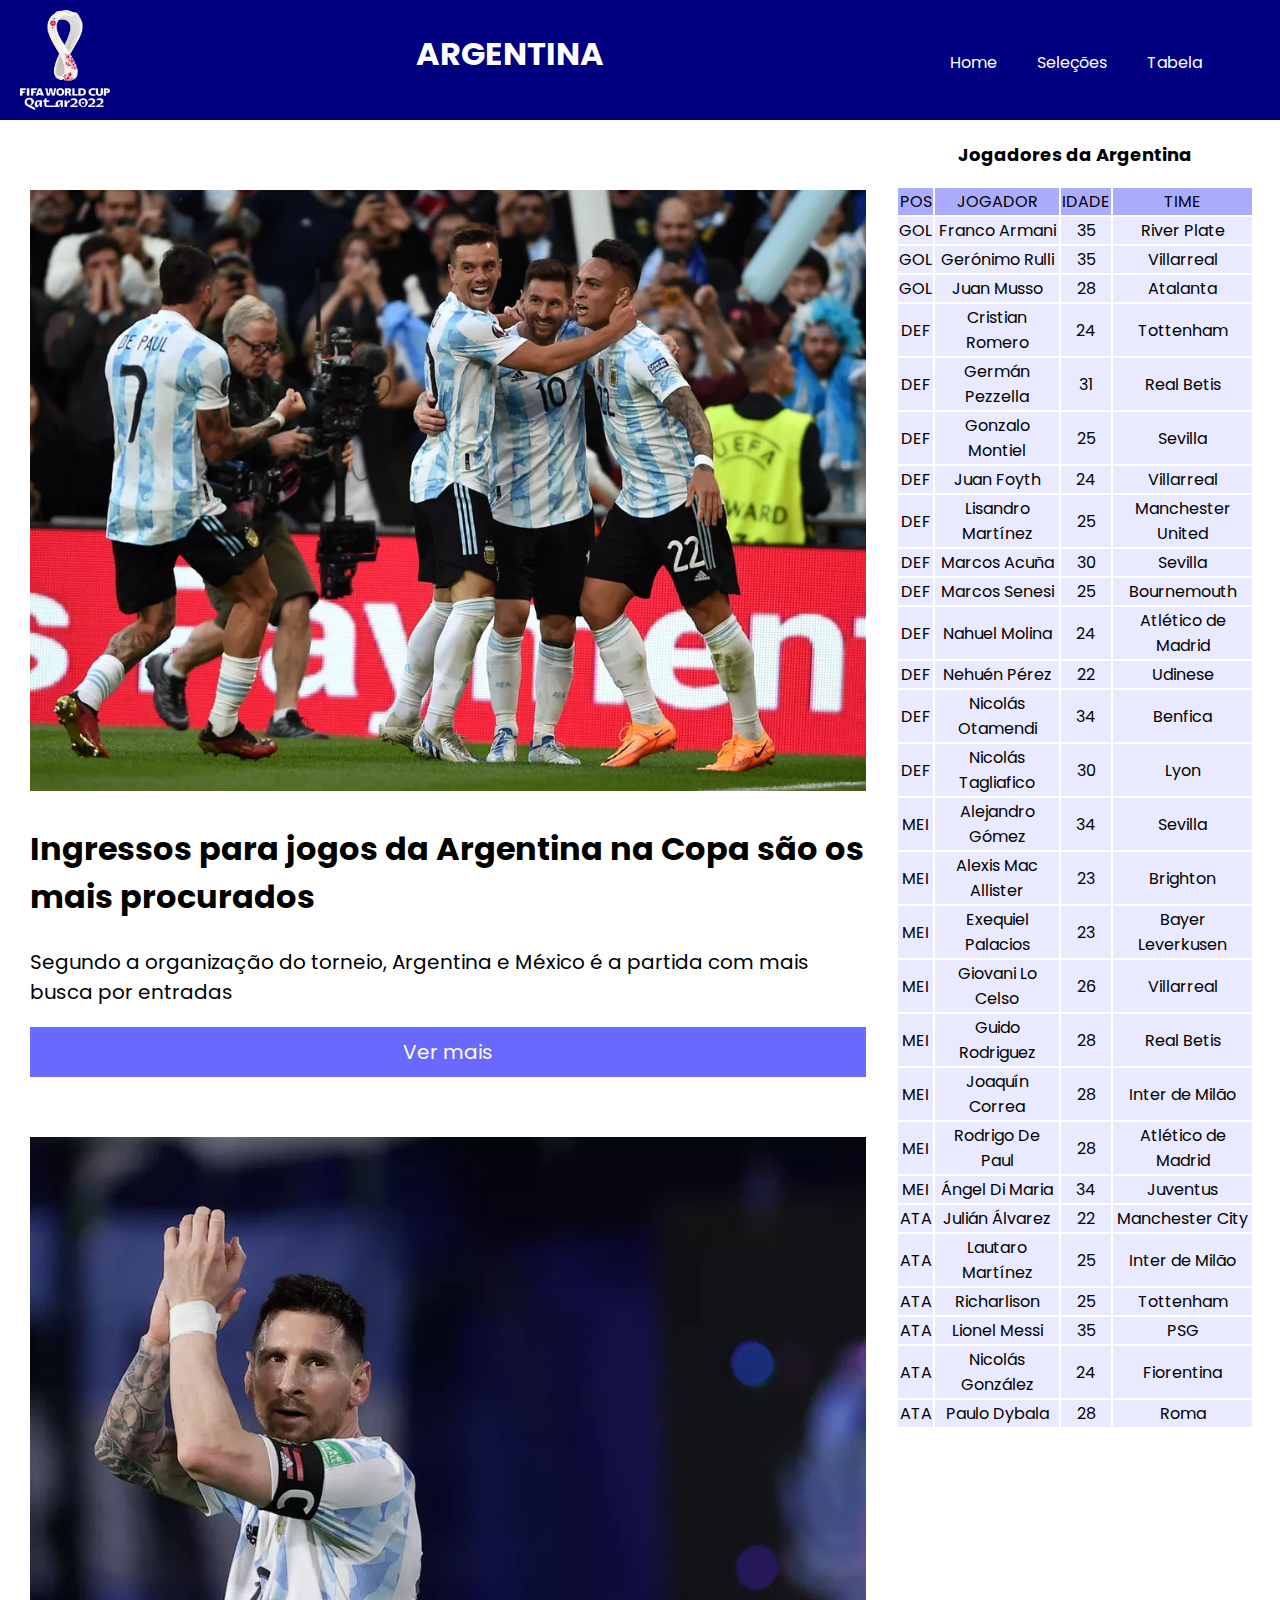
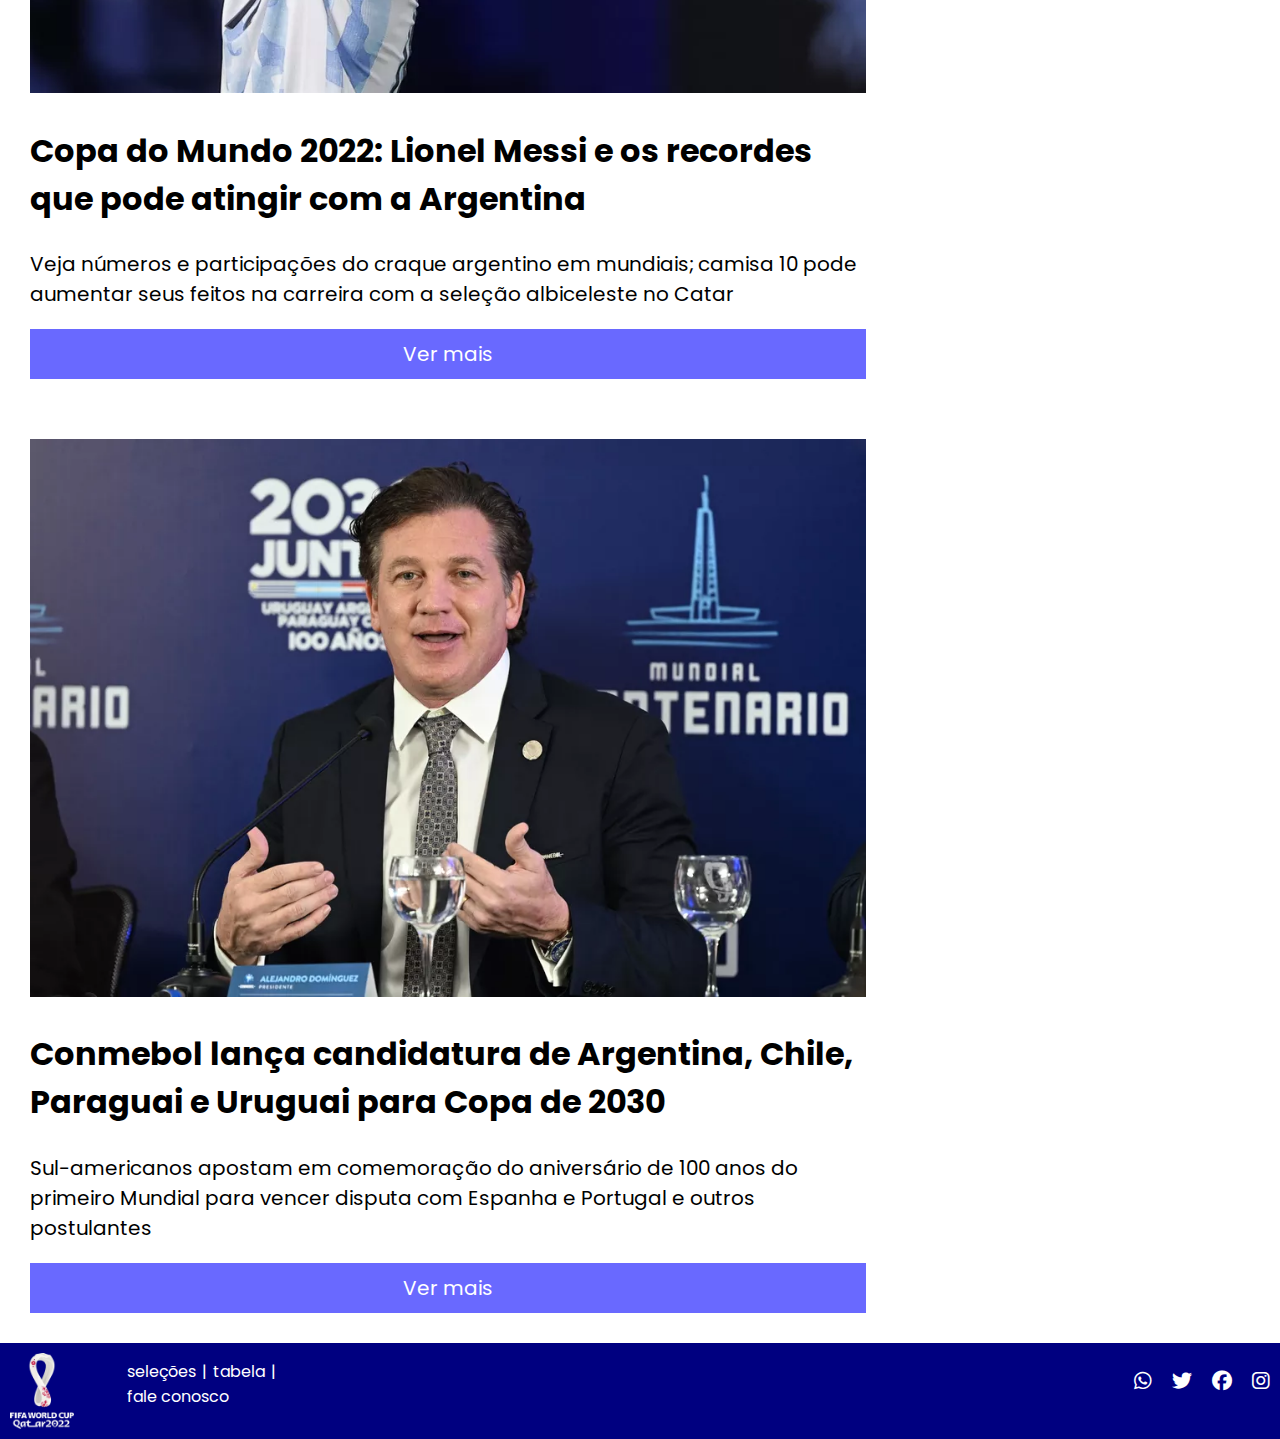
<file: argentina.html>
<!DOCTYPE html>
<html>

<head>
  <meta charset="utf-8">
  <meta name="viewport" content="width=device-width">
  <title>Argentina</title>
  <link rel="stylesheet" href="https://cdnjs.cloudflare.com/ajax/libs/font-awesome/6.1.2/css/all.min.css">
  <style> 
    @import url('https://fonts.googleapis.com/css2?family=Poppins:wght@300;400&display=swap');
    
    * {
      font-family: 'Poppins', sans-serif;
    }

    body {
    margin: 0;
    background-color: #fff;
  }
    header {
      background-color: #000080;
      width: 100%;
      height: auto;
      display: flex;
      flex-direction: row;
      position: fixed;
   }

    
    header>img {
      width: 7%;
      height: 100px;
      padding: 10px 20px;
      float: left;
      }

    header>.vazio{
      width: 760px;
      height: auto;
    }

    header>.vazio>h1{
      text-align: center;
      margin-top: 30px;
      color: #fff;
    }

    header>nav {
      display: flex;
    }
    
    header>nav>ul{
      display: flex;
      margin-top: 40px;
    }
    
    header>nav>ul>li {
      float: left;
      list-style: none;
      padding: 10px 20px;
      justify-content: center;
      position: relative;
    }

    header>nav>ul>li>a,header>nav>ul>li>a:visited {
      text-decoration: none;
      color: #fff;
      position: relative;
      box-sizing: border-box;]
      font-weight: 600;
    }

    header>nav>ul>li>a::before {
      content:"";
      width: 0;
      height: 1px;
      background-color: #fff;
      position: absolute;
    }

    header>nav>ul>li>a:hover::before, header>nav>ul>li>a:active::before {
      transition: 0.3s ease-out all;
      width: 100%;
    }

    header>nav>ul>li>ul {
      padding-left: 0;
      text-align: center;
      display: none;
      position: absolute;
      width: 80px;
    }

    header>nav>ul>li:hover>ul {
      display: block;
    }

    header>nav>ul>li>ul>li {
      list-style: none;
      position: relative;
    }

header>nav>ul>li>ul>li>a,header>nav>ul>li>ul>li>a:visited {
      padding: 10px 10px;
      float: left;  
      text-decoration: none;
      color: #fff;
      width: 80px;
      background: #000080;
      font-size: 14px;
    }

    .main-posts {
      width: 70%;
      float: left;
      margin-top: 160px;
    }

    .main-posts>.post {
      float: left;
      width: 100%;
      padding: 30px;
      box-sizing: border-box;
    }

    .main-posts>.post>img {
      width: 100%;
    }

    .main-posts>.post>img:hover, .main-posts>.post>img:active {
      position: relative;
      animation-name: changeSize;
      animation: 2s changeSize;
      box-shadow: 0 10px 15px #919191;
    } 

    @keyframes changeSize {
      from {
       transform: scale (1); 
      }

      to {
        transform: scale(1.03);
      }
    }

    .main-posts>.post>h2 {
      font-size: 32px;
    }

    .main-posts>.post>p {
      font-size: 20px;
      justify-content: center;
    }

    .main-posts>.post>a, .main-posts>.post>a:visited {
      display: block;
      padding: 10px 0;
      text-align: center;
      text-decoration: none;
      background-color: #6969ff;
      color: #fff;
      font-size: 20px;
    }

    .main-posts>.post>a:hover, .main-posts>.post>a:active {
      display: block;
      padding: 10px 0;
      text-align: center;
      text-decoration: none;
      background-color: #9494ff;
      color: #fff;
      font-size: 20px;
    }

    main>aside {
      width: 28%;
      float: left;
      margin-top: 123px;
    }

    main>aside>h3 {
      text-align: center;
      font-size: 18px;
    }

    main>aside>table {
      border-style: none;
    }

    main>aside>table>thead>tr{
      background-color: #acacff;
    }

    main>aside>table>thead>tr>td {
      text-align: center;
    }

    main>aside>table>tbody>tr {
      background-color: #e9e9ff;
    }

    main>aside>table>tbody>tr>td {
      text-align: center;
    }

    .footer {
      background-color: #000080;
      float: left;
      width: 100%;
      height: auto;
      display: flex;
      flex-direction: row;
    }

    .footer>img {
      float: left;
      width: 5%;
      height: auto;
      padding: 10px 10px;
    }

    .footer>ul {                                        
      float: left;
      color: #fff;
    }
  
    .footer>ul>li {
      float: left;
      list-style: none;
      padding: 0px 3px;
    }

    .footer>ul>li>a {
      text-decoration: none;
      color: #fff;
    }

    .footer>.icon {
      display: flex;
      flex-direction: row;
      margin-left: 800px;
    }
    
    .footer>.icon>h1 {
      padding: 10px;
      font-size: 20px;
    }

    .footer>.icon>h1>a {
      color: #fff;
    } 

    .footer>.icon>h1>a,.footer>.icon>h1>a:visited {
      color: #fff;
    } 

    .footer>.icon>h1>a:hover, .footer>.icon>h1>a:active {
    color: #a1a1a1;  
    }
  </style>
</head>

<body>
  <header>
    <img src="assets/img/Sportsmaster-Merch-Fifa-World-Cup-Qatar-2022-Shirt.png" alt="">
    <div class="vazio">
      <h1>ARGENTINA</h1>
    </div>
    <nav>
      <ul>
        <li><a href="./index.html">Home</a></li>
        <li><a href="#">Seleções</a>
        <ul>
          <li><a href="./brasil.html">Brasil</a></li>
          <li><a href="Argentina">Argentina</a></li>
          <li><a href="./uruguai.html">Uruguai</a></li>
          <li><a href="./equador.html">Equador</a></li>
        </ul>
        </li>
        <li><a href="./tabela.html">Tabela</a></li>
      </ul>
    </nav>
  </header>
  <main>
    <section class="main-posts">
      <div class="post">
        <img src="assets/img/argentinaingresso1d7cf6358d9c5e6ceaf5a34bd7951d.webp" alt="">
       <h2>Ingressos para jogos da Argentina na Copa são os mais procurados</h2>
        <p>Segundo a organização do torneio, Argentina e México é a partida com mais busca por entradas</p>
        <a href="#">Ver mais</a>
      </div>
      <div class="post">
        <img src="assets/img/messi3ee0e890df8868bce54d4e2326d3w.webp">
        <h2>Copa do Mundo 2022: Lionel Messi e os recordes que pode atingir com a Argentina</h2>
        <p>Veja números e participações do craque argentino em mundiais; camisa 10 pode aumentar seus feitos na carreira com a seleção albiceleste no Catar</p>
        <a href="#">Ver mais</a>
      </div>
      <div class="post">
        <img src="assets/img/conmebol32fv8rl.webp">
        <h2>Conmebol lança candidatura de Argentina, Chile, Paraguai e Uruguai para Copa de 2030</h2>
        <p>Sul-americanos apostam em comemoração do aniversário de 100 anos do primeiro Mundial para vencer disputa com Espanha e Portugal e outros postulantes</p>
        <a href="#">Ver mais</a>
      </div>
    </section>
    
    <aside>
    <h3>Jogadores da Argentina</h3>
    <table>
      <thead>
        <tr>
          <td>POS</td>
          <td>JOGADOR</td>
          <td>IDADE</td>
          <td>TIME</td>
        </tr>
      </thead>
      <tbody>
        <tr>
          <td>GOL</td>
          <td>Franco Armani</td>
          <td>35</td>
          <td>River Plate</td>
        </tr>
        <tr>
          <td>GOL</td>
          <td>Gerónimo Rulli</td>
          <td>35</td>
          <td>Villarreal</td>
        </tr>
        <tr>
          <td>GOL</td>
          <td>Juan Musso</td>
          <td>28</td>
          <td>Atalanta</td>
        </tr>
        <tr>
          <td>DEF</td>
          <td>Cristian Romero</td>
          <td>24</td>
          <td>Tottenham</td>
        </tr>
        <tr>
          <td>DEF</td>
          <td>Germán Pezzella</td>
          <td>31</td>
          <td>Real Betis</td>
        </tr>
        <tr>
          <td>DEF</td>
          <td>Gonzalo Montiel</td>
          <td>25</td>
          <td>Sevilla</td>
        </tr>
        <tr>
          <td>DEF</td>
          <td>Juan Foyth</td>
          <td>24</td>
          <td>Villarreal</td>
        </tr>
        <tr>
          <td>DEF</td>
          <td>Lisandro Martínez</td>
          <td>25</td>
          <td>Manchester United</td>
        </tr>
        <tr>
          <td>DEF</td>
          <td>Marcos Acuña</td>
          <td>30</td>
          <td>Sevilla</td>
        </tr>
        <tr>
          <td>DEF</td>
          <td>Marcos Senesi</td>
          <td>25</td>
          <td>Bournemouth</td>
        </tr>
        <tr>
          <td>DEF</td>
          <td>Nahuel Molina</td>
          <td>24</td>
          <td>Atlético de Madrid</td>
        </tr>
        <tr>
          <td>DEF</td>
          <td>Nehuén Pérez</td>
          <td>22</td>
          <td>Udinese</td>
        </tr>
        <tr>
          <td>DEF</td>
          <td>Nicolás Otamendi</td>
          <td>34</td>
          <td>Benfica</td>
        </tr>
        <tr>
          <td>DEF</td>
          <td>Nicolás Tagliafico</td>
          <td>30</td>
          <td>Lyon</td>
        </tr>
        <tr>
          <td>MEI</td>
          <td>Alejandro Gómez</td>
          <td>34</td>
          <td>Sevilla</td>
        </tr>
        <tr>
          <td>MEI</td>
          <td>Alexis Mac Allister</td>
          <td>23</td>
          <td>Brighton</td>
        </tr>
        <tr>
          <td>MEI</td>
          <td>Exequiel Palacios</td>
          <td>23</td>
          <td>Bayer Leverkusen</td>
        </tr>
        <tr>
          <td>MEI</td>
          <td>Giovani Lo Celso</td>
          <td>26</td>
          <td>Villarreal</td>
        </tr>
        <tr>
          <td>MEI</td>
          <td>Guido Rodriguez</td>
          <td>28</td>
          <td>Real Betis</td>
        </tr>
        <tr>
          <td>MEI</td>
          <td>Joaquín Correa</td>
          <td>28</td>
          <td>Inter de Milão</td>
        </tr>
        <tr>
          <td>MEI</td>
          <td>Rodrigo De Paul</td>
          <td>28</td>
          <td>Atlético de Madrid</td>
        </tr>
        <tr>
          <td>MEI</td>
          <td>Ángel Di Maria</td>
          <td>34</td>
          <td>Juventus</td>
        </tr>
        <tr>
          <td>ATA</td>
          <td>Julián Álvarez</td>
          <td>22</td>
          <td>Manchester City</td>
        </tr>
        <tr>
          <td>ATA</td>
          <td>Lautaro Martínez</td>
          <td>25</td>
          <td>Inter de Milão</td>
        </tr>
        <tr>
          <td>ATA</td>
          <td>Richarlison</td>
          <td>25</td>
          <td>Tottenham</td>
        </tr>
        <tr>
          <td>ATA</td>
          <td>Lionel Messi</td>
          <td>35</td>
          <td>PSG</td>
        </tr>
        <tr>
          <td>ATA</td>
          <td>Nicolás González</td>
          <td>24</td>
          <td>Fiorentina</td>
        </tr>
        <tr>
          <td>ATA</td>
          <td>Paulo Dybala</td>
          <td>28</td>
          <td>Roma</td>
        </tr>
      </tbody>
    </table>
  </aside>
  </main>

  <div class="footer">
  <img src="assets/img/Sportsmaster-Merch-Fifa-World-Cup-Qatar-2022-Shirt.png" alt="">
    <ul>
      <li><a href="#">seleções</a></li>
      <li>|</li>
      <li><a href="#">tabela</a></li>
      <li>|</li>
      <li><a href="./faleconosco.html">fale conosco</a></li>
    </ul>
  <span class="icon"> 
  <h1><a href="#"><i class="fa-brands fa-whatsapp"></i></a></h1>
  <h1><a href="#"><i class="fa-brands fa-twitter"></i></a></h1>
  <h1><a href="#"><i class="fa-brands fa-facebook"></i></a></h1>
  <h1><a href="#"><i class="fa-brands fa-instagram"></i></a></h1>
</span>
</div>
</body>

</html>
</file>
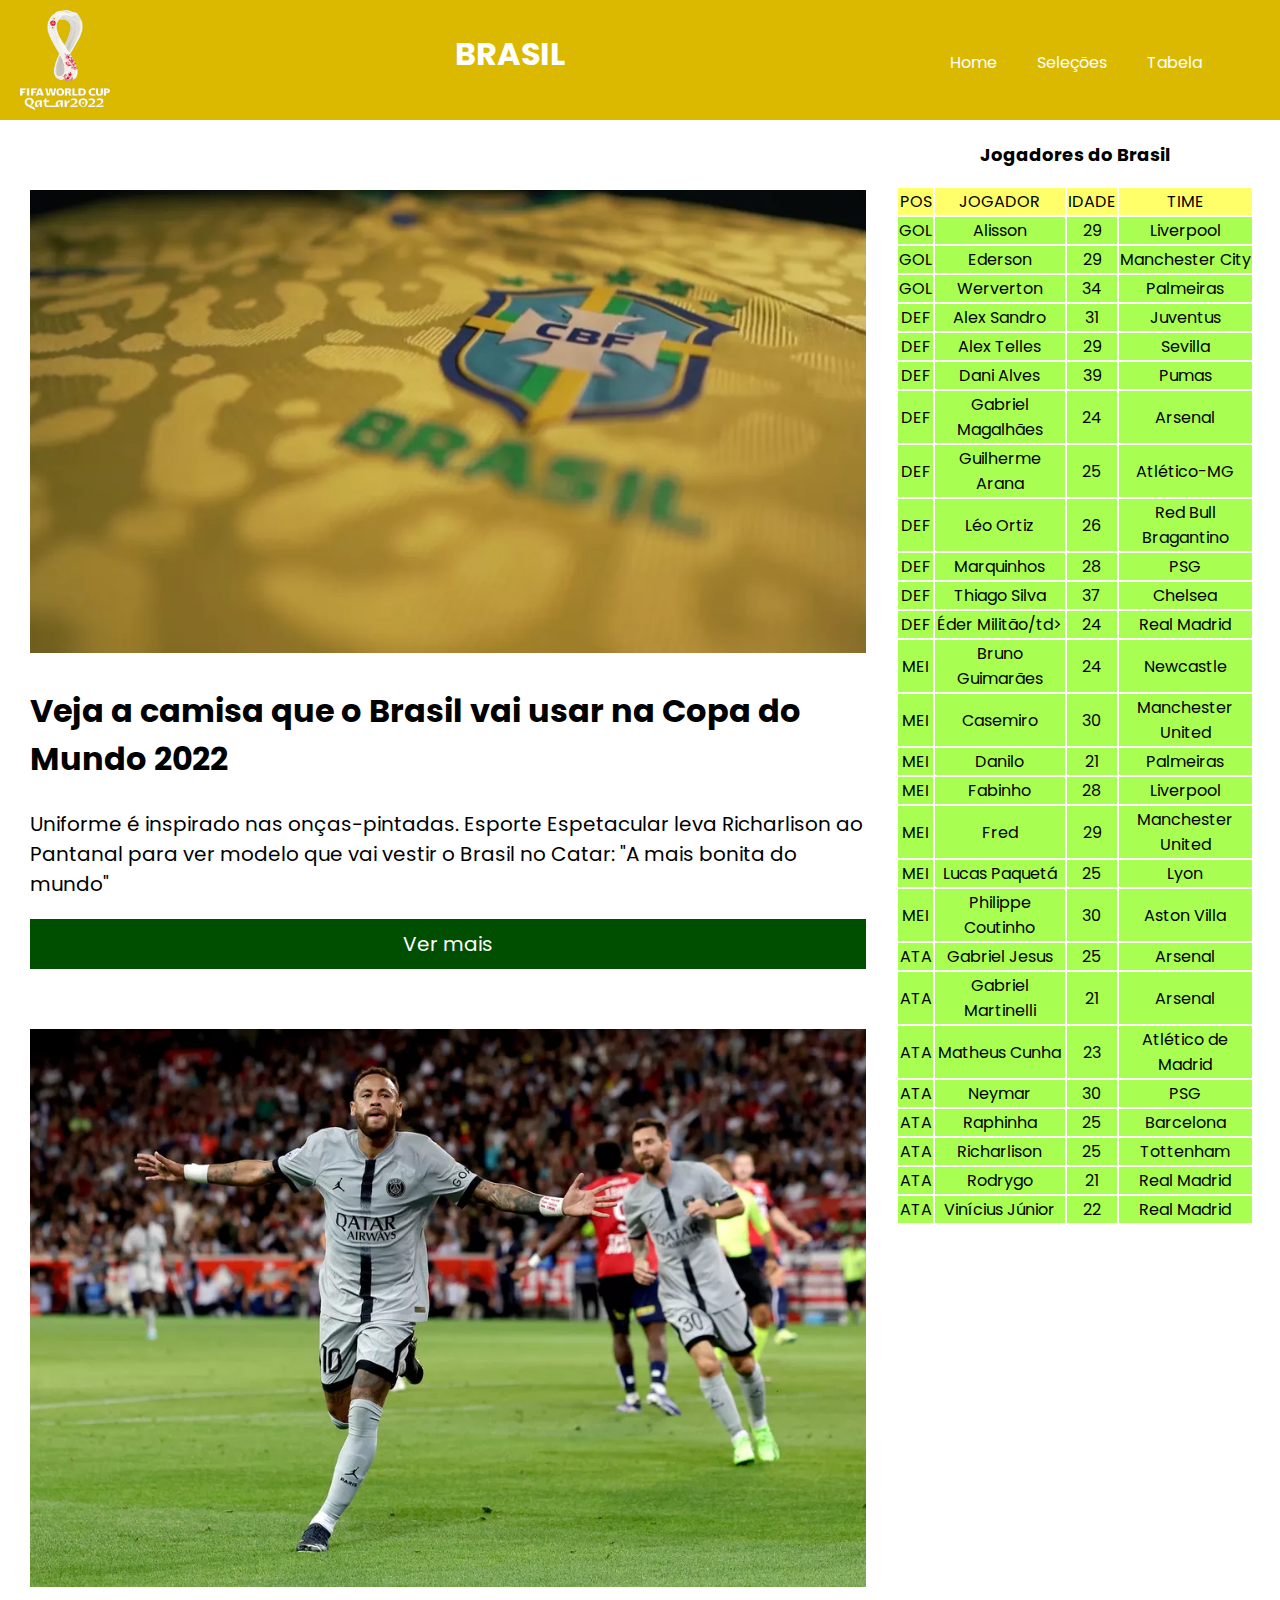
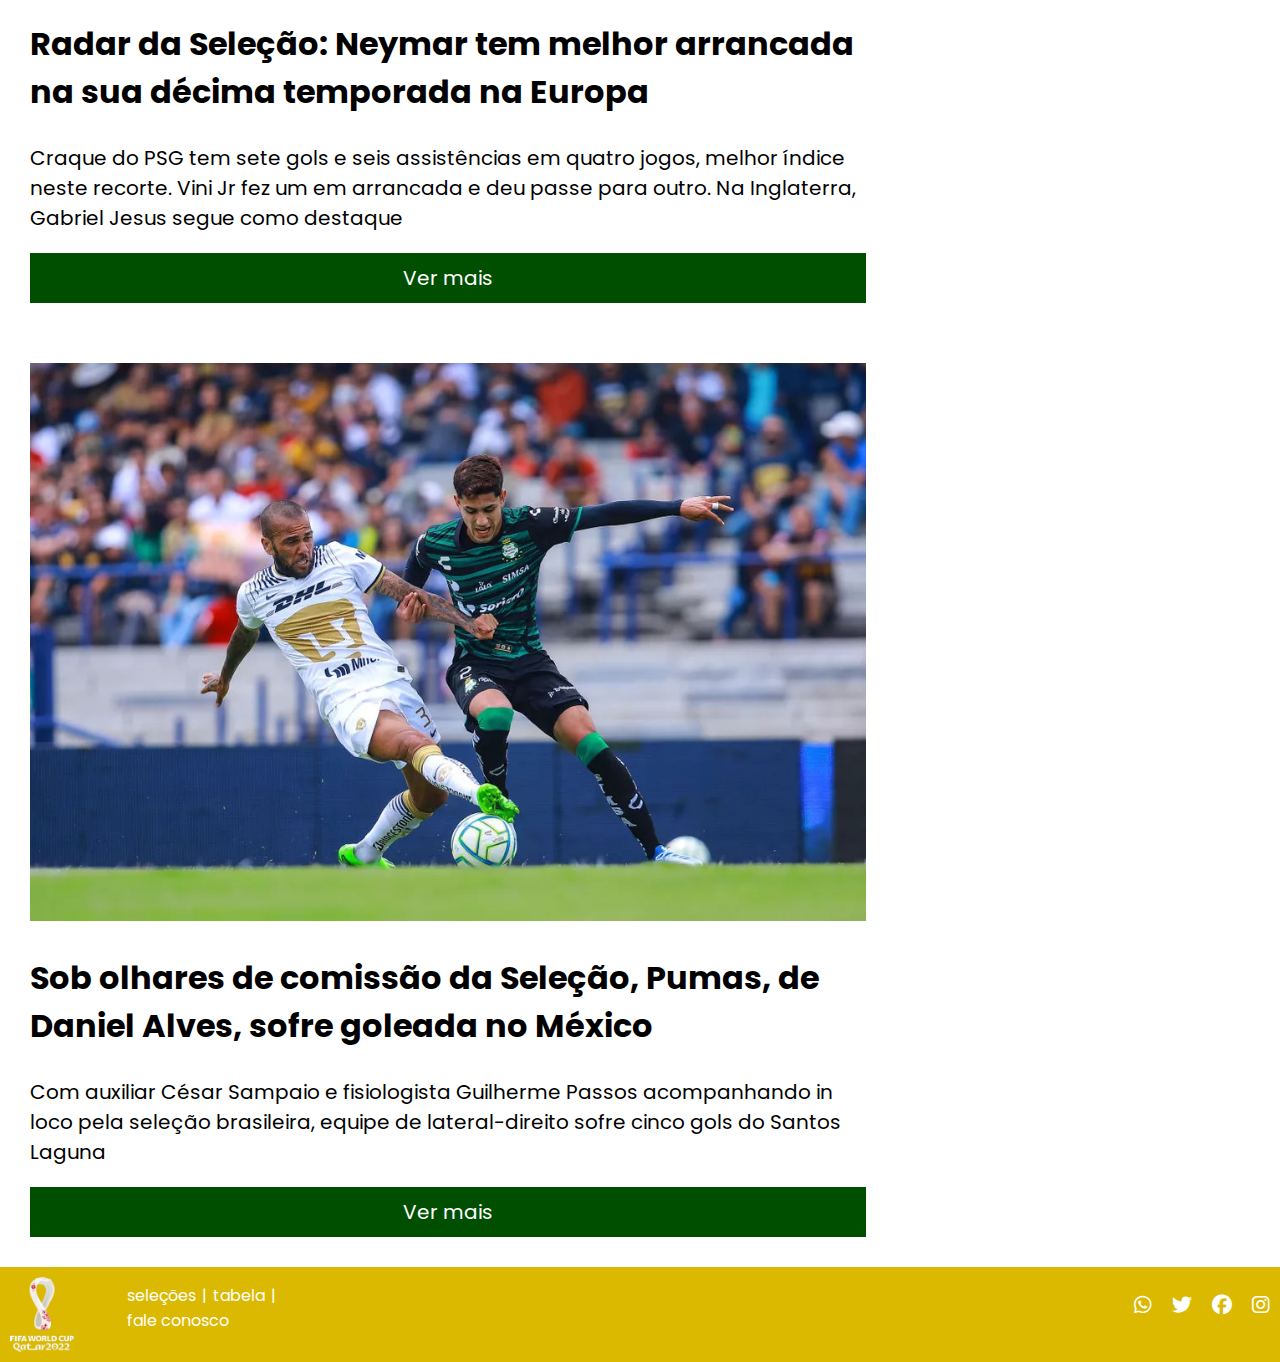
<file: brasil.html>
<!DOCTYPE html>
<html>

<head>
  <meta charset="utf-8">
  <meta name="viewport" content="width=device-width">
  <title>Brasil</title>
  <link rel="stylesheet" href="https://cdnjs.cloudflare.com/ajax/libs/font-awesome/6.1.2/css/all.min.css">
  <style>
  @import url('https://fonts.googleapis.com/css2?family=Poppins:wght@300;400&display=swap');
    * {
      font-family: 'Poppins', sans-serif;
    }
    
  body {
    margin: 0;
    background-color: #fff;
  }
    header {
      background-color: #dbb900;
      width: 100%;
      height: auto;
      display: flex;
      flex-direction: row;
      position: fixed;
   }

    
    header>img {
      width: 7%;
      height: 100px;
      padding: 10px 20px;
      float: left;
      }

    header>.vazio{
      width: 760px;
      height: auto;
    }

    header>.vazio>h1{
      text-align: center;
      margin-top: 30px;
      color: #fff;
    }

    header>nav {
      display: flex;
    }
    
    header>nav>ul{
      display: flex;
      margin-top: 40px;
    }
    
    header>nav>ul>li {
      float: left;
      list-style: none;
      padding: 10px 20px;
      justify-content: center;
      position: relative;
    }

    header>nav>ul>li>a,header>nav>ul>li>a:visited {
      text-decoration: none;
      color: #fff;
      position: relative;
      box-sizing: border-box;]
      font-weight: 600;
    }

    header>nav>ul>li>a::before {
      content:"";
      width: 0;
      height: 1px;
      background-color: #fff;
      position: absolute;
    }

    header>nav>ul>li>a:hover::before, header>nav>ul>li>a:active::before {
      transition: 0.3s ease-out all;
      width: 100%;
    }

    header>nav>ul>li>ul {
      padding-left: 0;
      text-align: center;
      display: none;
      position: absolute;
      width: 80px;
    }

    header>nav>ul>li:hover>ul {
      display: block;
    }

    header>nav>ul>li>ul>li {
      list-style: none;
      position: relative;
    }

header>nav>ul>li>ul>li>a,header>nav>ul>li>ul>li>a:visited {
      padding: 10px 10px;
      float: left;  
      text-decoration: none;
      color: #fff;
      width: 80px;
      background: #dbb900;
      font-size: 14px;
    }

    .main-posts {
      width: 70%;
      float: left;
      margin-top: 160px;
    }

    .main-posts>.post {
      float: left;
      width: 100%;
      padding: 30px;
      box-sizing: border-box;
    }

    .main-posts>.post>img {
      width: 100%;
    }

    .main-posts>.post>img:hover, .main-posts>.post>img:active {
      position: relative;
      animation-name: changeSize;
      animation: 2s changeSize;
      box-shadow: 0 10px 15px #919191;
    }

    @keyframes changeSize {
      from {
       transform: scale (1); 
      }

      to {
        transform: scale(1.03);
      }
    }

    .main-posts>.post>h2 {
      font-size: 32px;
    }

    .main-posts>.post>p {
      font-size: 20px;
      justify-content: center;
    }

    .main-posts>.post>a, .main-posts>.post>a:visited {
      display: block;
      padding: 10px 0;
      text-align: center;
      text-decoration: none;
      background-color: #004f00;
      color: #fff;
      font-size: 20px;
    }

    .main-posts>.post>a:hover, .main-posts>.post>a:active {
      display: block;
      padding: 10px 0;
      text-align: center;
      text-decoration: none;
      background-color: #00b700;
      color: #fff;
      font-size: 20px;
    }

    main>aside {
      width: 28%;
      float: left;
      margin-top: 123px;
    }

    main>aside>h3 {
      text-align: center;
      font-size: 18px;
    }

    main>aside>table {
      border-style: none;
    }

    main>aside>table>thead>tr{
      background-color: #ffff6a;
    }

    main>aside>table>thead>tr>td {
      text-align: center;
    }

    main>aside>table>tbody>tr {
      background-color: #a8ff51;
    }

    main>aside>table>tbody>tr>td {
      text-align: center;
    }

    .footer {
      background-color: #dbb900;
      float: left;
      width: 100%;
      height: auto;
      display: flex;
      flex-direction: row;
    }

    .footer>img {
      float: left;
      width: 5%;
      height: auto;
      padding: 10px 10px;
    }

    .footer>ul {                                        
      float: left;
      color: #fff;
    }
  
    .footer>ul>li {
      float: left;
      list-style: none;
      padding: 0px 3px;
    }

    .footer>ul>li>a {
      text-decoration: none;
      color: #fff;
    }

    .footer>.icon {
      display: flex;
      flex-direction: row;
      margin-left: 800px;
    }
    
    .footer>.icon>h1 {
      padding: 10px;
      font-size: 20px;
    }

    .footer>.icon>h1>a {
      color: #fff;
    }

    .footer>.icon>h1>a,.footer>.icon>h1>a:visited {
      color: #fff;
    } 

    .footer>.icon>h1>a:hover, .footer>.icon>h1>a:active {
    color: #a1a1a1;  
    }
</style>
</head>

<body>
  <header>
    <img src="assets/img/Sportsmaster-Merch-Fifa-World-Cup-Qatar-2022-Shirt.png" alt="">
    <div class="vazio">
      <h1>BRASIL</h1>
    </div>
    <nav>
      <ul>
        <li><a href="./index.html">Home</a></li>
        <li><a href="#">Seleções</a>
        <ul>
          <li><a href="Brasil">Brasil</a></li>
          <li><a href="./argentina.html">Argentina</a></li>
          <li><a href="./uruguai.html">Uruguai</a></li>
          <li><a href="./equador.html">Equador</a></li>
        </ul>
        </li>
        <li><a href="./tabela.html">Tabela</a></li>
      </ul>
    </nav>
  </header>

  <main>
    <section class="main-posts">
      <div class="post">
        <img src="assets/img/camisa-selecao-onca.webp" alt="">
       <h2>Veja a camisa que o Brasil vai usar na Copa do Mundo 2022</h2>
        <p>Uniforme é inspirado nas onças-pintadas. Esporte Espetacular leva Richarlison ao Pantanal para ver modelo que vai vestir o Brasil no Catar: "A mais bonita do mundo"</p>
        <a href="#">Ver mais</a>
      </div>
      <div class="post">
        <img src="assets/img/neymarpsg.webp">
        <h2>Radar da Seleção: Neymar tem melhor arrancada na sua décima temporada na Europa</h2>
        <p>Craque do PSG tem sete gols e seis assistências em quatro jogos, melhor índice neste recorte. Vini Jr fez um em arrancada e deu passe para outro. Na Inglaterra, Gabriel Jesus segue como destaque</p>
        <a href="#">Ver mais</a>
      </div>
      <div class="post">
        <img src="assets/img/danialvespumas.webp">
        <h2>Sob olhares de comissão da Seleção, Pumas, de Daniel Alves, sofre goleada no México</h2>
        <p>Com auxiliar César Sampaio e fisiologista Guilherme Passos acompanhando in loco pela seleção brasileira, equipe de lateral-direito sofre cinco gols do Santos Laguna</p>
        <a href="#">Ver mais</a>
      </div>
    </section>

  <aside>
    <h3>Jogadores do Brasil</h3>
    <table>
      <thead>
        <tr>
          <td>POS</td>
          <td>JOGADOR</td>
          <td>IDADE</td>
          <td>TIME</td>
        </tr>
      </thead>
      <tbody>
        <tr>
          <td>GOL</td>
          <td>Alisson</td>
          <td>29</td>
          <td>Liverpool</td>
        </tr>
        <tr>
          <td>GOL</td>
          <td>Ederson</td>
          <td>29</td>
          <td>Manchester City</td>
        </tr>
        <tr>
          <td>GOL</td>
          <td>Werverton</td>
          <td>34</td>
          <td>Palmeiras</td>
        </tr>
        <tr>
          <td>DEF</td>
          <td>Alex Sandro</td>
          <td>31</td>
          <td>Juventus</td>
        </tr>
        <tr>
          <td>DEF</td>
          <td>Alex Telles</td>
          <td>29</td>
          <td>Sevilla</td>
        </tr>
        <tr>
          <td>DEF</td>
          <td>Dani Alves</td>
          <td>39</td>
          <td>Pumas</td>
        </tr>
        <tr>
          <td>DEF</td>
          <td>Gabriel Magalhães</td>
          <td>24</td>
          <td>Arsenal</td>
        </tr>
        <tr>
          <td>DEF</td>
          <td>Guilherme Arana</td>
          <td>25</td>
          <td>Atlético-MG</td>
        </tr>
        <tr>
          <td>DEF</td>
          <td>Léo Ortiz</td>
          <td>26</td>
          <td>Red Bull Bragantino</td>
        </tr>
        <tr>
          <td>DEF</td>
          <td>Marquinhos</td>
          <td>28</td>
          <td>PSG</td>
        </tr>
        <tr>
          <td>DEF</td>
          <td>Thiago Silva</td>
          <td>37</td>
          <td>Chelsea</td>
        </tr>
        <tr>
          <td>DEF</td>
          <td>Éder Militão/td>
          <td>24</td>
          <td>Real Madrid</td>
        </tr>
        <tr>
          <td>MEI</td>
          <td>Bruno Guimarães</td>
          <td>24</td>
          <td>Newcastle</td>
        </tr>
        <tr>
          <td>MEI</td>
          <td>Casemiro</td>
          <td>30</td>
          <td>Manchester United</td>
        </tr>
        <tr>
          <td>MEI</td>
          <td>Danilo</td>
          <td>21</td>
          <td>Palmeiras</td>
        </tr>
        <tr>
          <td>MEI</td>
          <td>Fabinho</td>
          <td>28</td>
          <td>Liverpool</td>
        </tr>
        <tr>
          <td>MEI</td>
          <td>Fred</td>
          <td>29</td>
          <td>Manchester United</td>
        </tr>
        <tr>
          <td>MEI</td>
          <td>Lucas Paquetá</td>
          <td>25</td>
          <td>Lyon</td>
        </tr>
        <tr>
          <td>MEI</td>
          <td>Philippe Coutinho</td>
          <td>30</td>
          <td>Aston Villa</td>
        </tr>
        <tr>
          <td>ATA</td>
          <td>Gabriel Jesus</td>
          <td>25</td>
          <td>Arsenal</td>
        </tr>
        <tr>
          <td>ATA</td>
          <td>Gabriel Martinelli</td>
          <td>21</td>
          <td>Arsenal</td>
        </tr>
        <tr>
          <td>ATA</td>
          <td>Matheus Cunha</td>
          <td>23</td>
          <td>Atlético de Madrid</td>
        </tr>
        <tr>
          <td>ATA</td>
          <td>Neymar</td>
          <td>30</td>
          <td>PSG</td>
        </tr>
        <tr>
          <td>ATA</td>
          <td>Raphinha</td>
          <td>25</td>
          <td>Barcelona</td>
        </tr>
        <tr>
          <td>ATA</td>
          <td>Richarlison</td>
          <td>25</td>
          <td>Tottenham</td>
        </tr>
        <tr>
          <td>ATA</td>
          <td>Rodrygo</td>
          <td>21</td>
          <td>Real Madrid</td>
        </tr>
        <tr>
          <td>ATA</td>
          <td>Vinícius Júnior</td>
          <td>22</td>
          <td>Real Madrid</td>
        </tr>
      </tbody>
    </table>
  </aside>
</main>

  <div class="footer">
  <img src="assets/img/Sportsmaster-Merch-Fifa-World-Cup-Qatar-2022-Shirt.png" alt="">
    <ul>
      <li><a href="#">seleções</a></li>
      <li>|</li>
      <li><a href="#">tabela</a></li>
      <li>|</li>
      <li><a href="./faleconosco.html">fale conosco</a></li>
    </ul>
    <span class="icon"> 
  <h1><a href="#"><i class="fa-brands fa-whatsapp"></i></a></h1>
  <h1><a href="#"><i class="fa-brands fa-twitter"></i></a></h1>
  <h1><a href="#"><i class="fa-brands fa-facebook"></i></a></h1>
  <h1><a href="#"><i class="fa-brands fa-instagram"></i></a></h1>
</span>
</div>
</body>

</html>
</file>
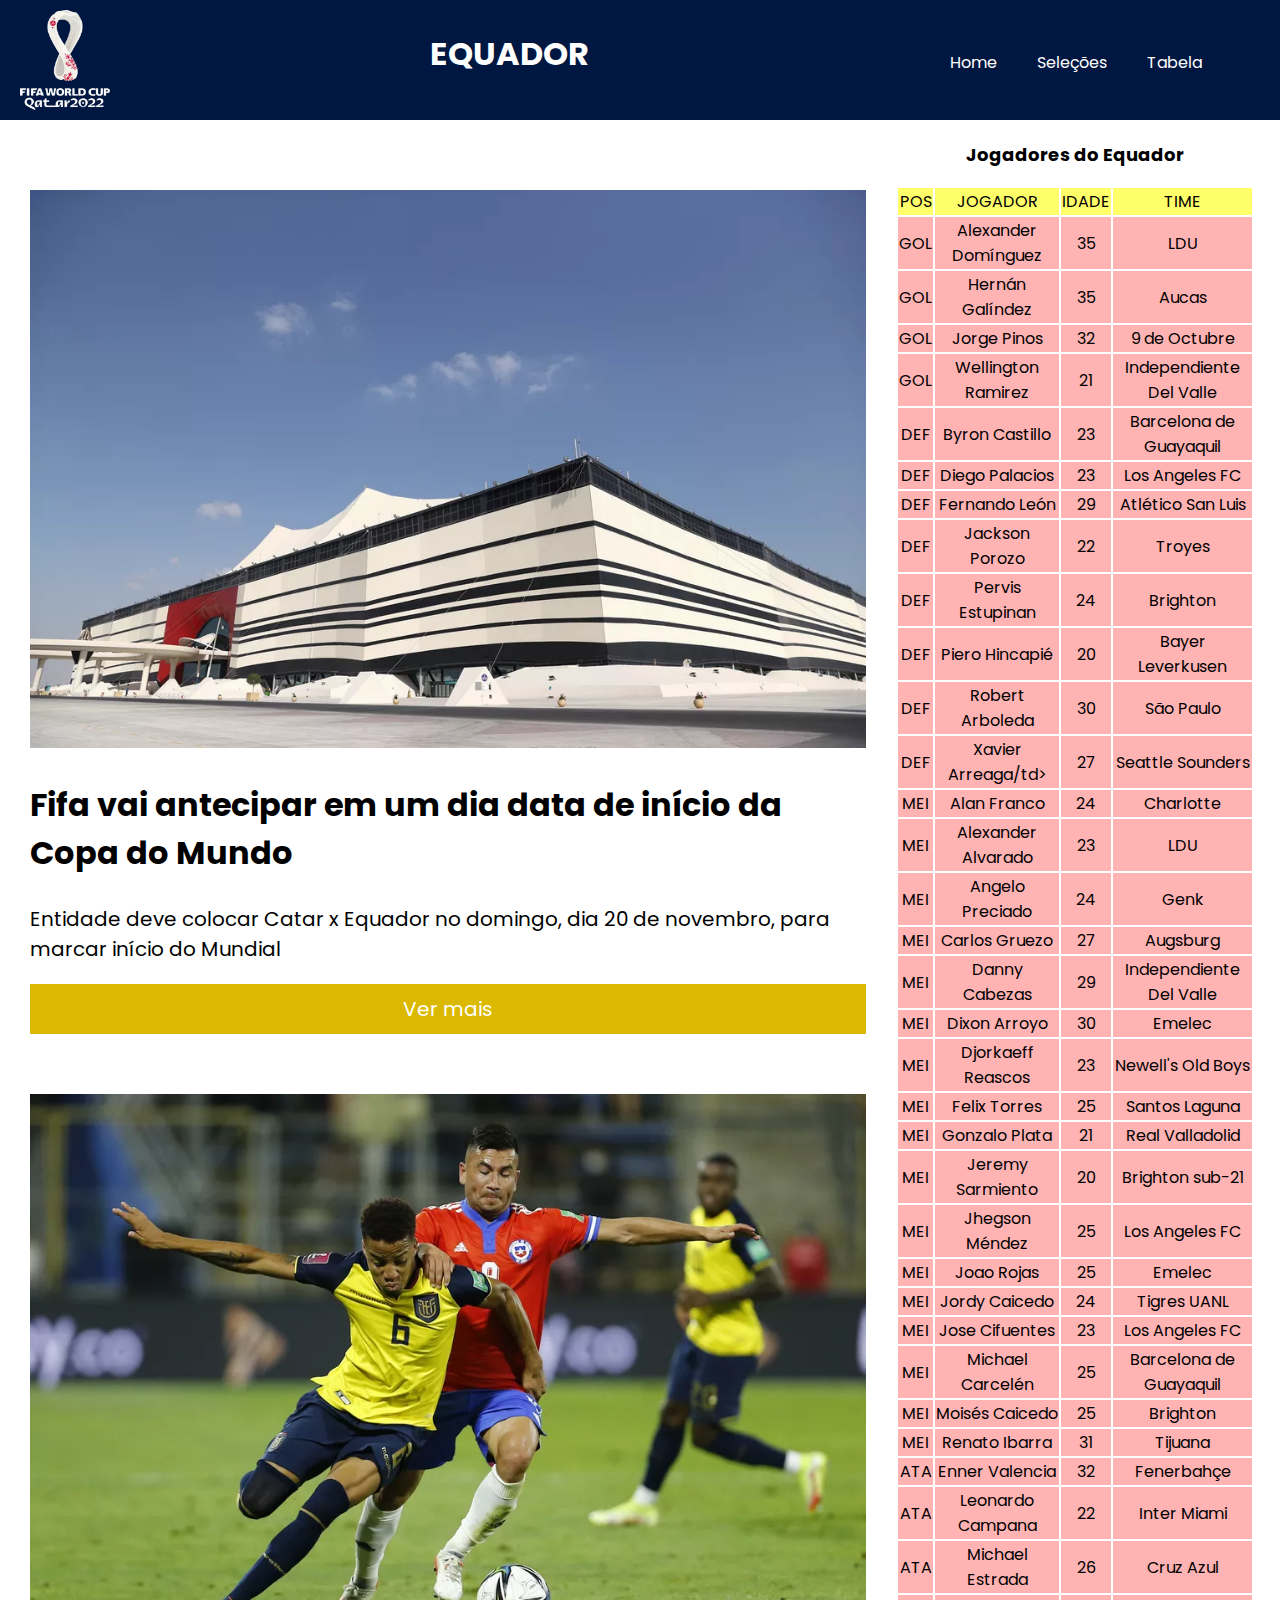
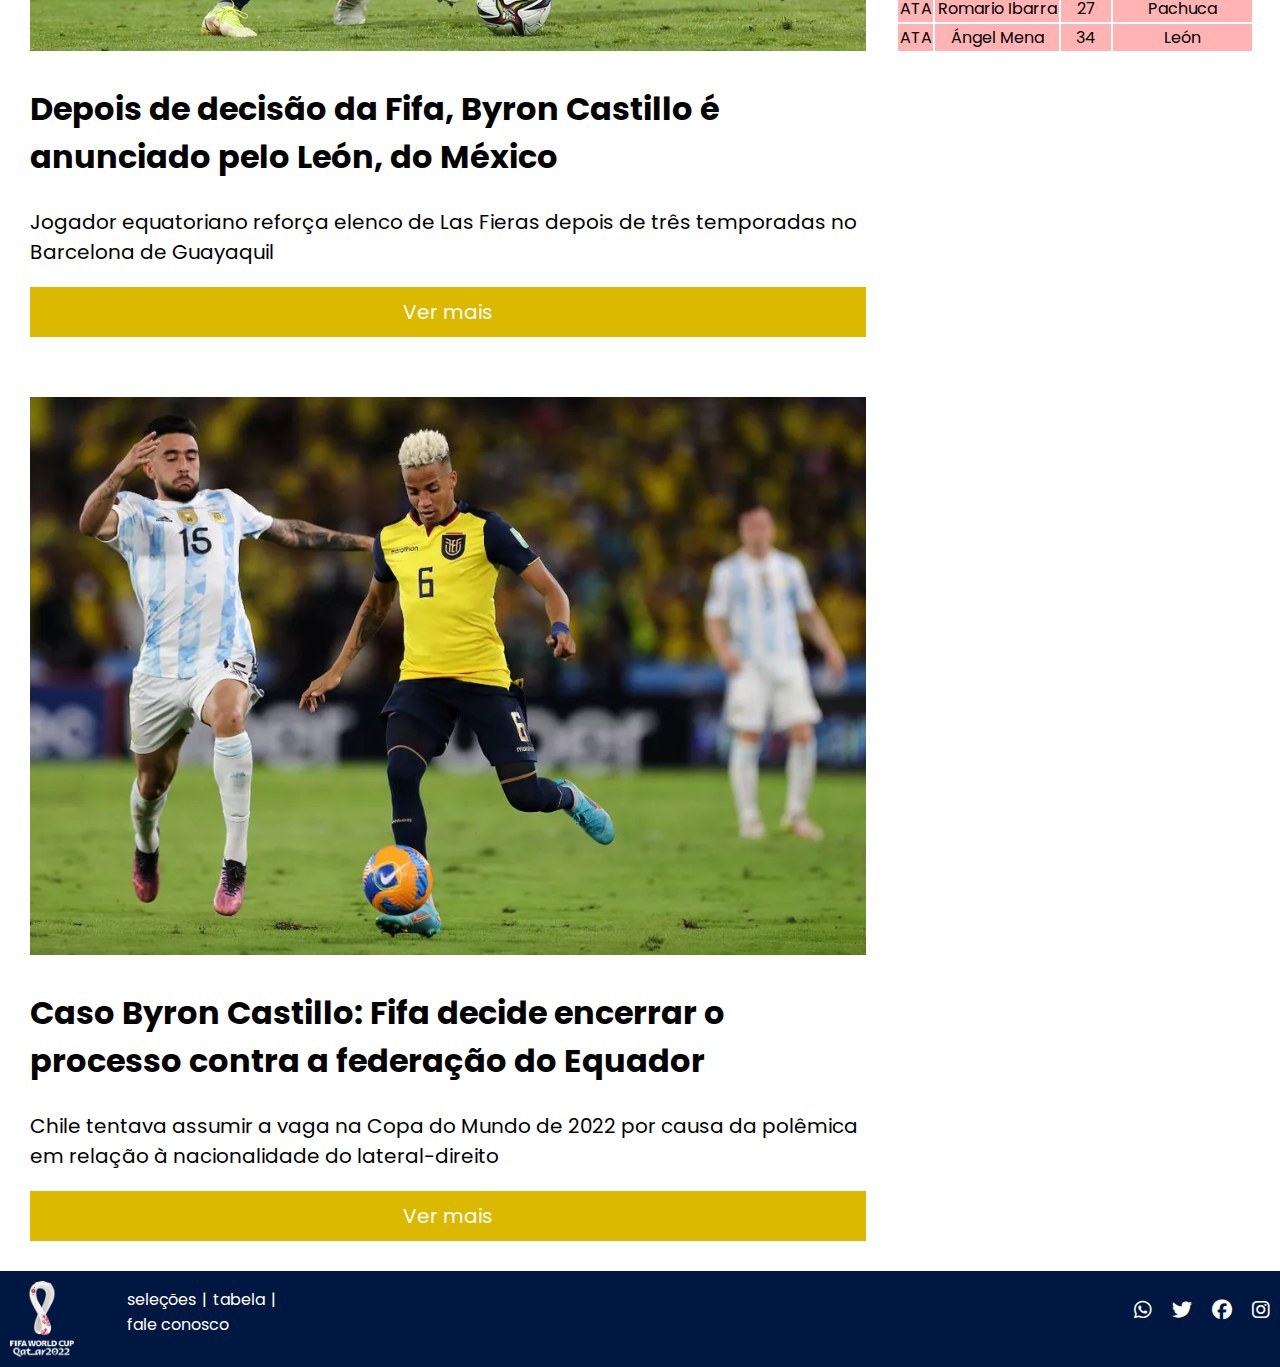
<file: equador.html>
<!DOCTYPE html>
<html>

<head>
  <meta charset="utf-8">
  <meta name="viewport" content="width=device-width">
  <title>Equador</title>
  <link rel="stylesheet" href="https://cdnjs.cloudflare.com/ajax/libs/font-awesome/6.1.2/css/all.min.css">
  <style>
  @import url('https://fonts.googleapis.com/css2?family=Poppins:wght@300;400&display=swap');
    * {
      font-family: 'Poppins', sans-serif;
    }
    
  body {
    margin: 0;
    background-color: #fff;
  }
    header {
      background-color: #001741;
      width: 100%;
      height: auto;
      display: flex;
      flex-direction: row;
      position: fixed;
   }

    
    header>img {
      width: 7%;
      height: 100px;
      padding: 10px 20px;
      float: left;
      }

    header>.vazio{
      width: 760px;
      height: auto;
    }

    header>.vazio>h1{
      text-align: center;
      margin-top: 30px;
      color: #fff;
    }

    header>nav {
      display: flex;
    }
    
    header>nav>ul{
      display: flex;
      margin-top: 40px;
    }
    
    header>nav>ul>li {
      float: left;
      list-style: none;
      padding: 10px 20px;
      justify-content: center;
      position: relative;
    }

    header>nav>ul>li>a,header>nav>ul>li>a:visited {
      text-decoration: none;
      color: #fff;
      position: relative;
      box-sizing: border-box;]
      font-weight: 600;
    }

    header>nav>ul>li>a::before {
      content:"";
      width: 0;
      height: 1px;
      background-color: #fff;
      position: absolute;
    }

    header>nav>ul>li>a:hover::before, header>nav>ul>li>a:active::before {
      transition: 0.3s ease-out all;
      width: 100%;
    }

    header>nav>ul>li>ul {
      padding-left: 0;
      text-align: center;
      display: none;
      position: absolute;
      width: 80px;
    }

    header>nav>ul>li:hover>ul {
      display: block;
    }

    header>nav>ul>li>ul>li {
      list-style: none;
      position: relative;
    }

header>nav>ul>li>ul>li>a,header>nav>ul>li>ul>li>a:visited {
      padding: 10px 10px;
      float: left;  
      text-decoration: none;
      color: #fff;
      width: 80px;
      background: #001741;
      font-size: 14px;
    }

    .main-posts {
      width: 70%;
      float: left;
      margin-top: 160px;
    }

    .main-posts>.post {
      float: left;
      width: 100%;
      padding: 30px;
      box-sizing: border-box;
    }

    .main-posts>.post>img {
      width: 100%;
    }

    .main-posts>.post>img:hover, .main-posts>.post>img:active {
      position: relative;
      animation-name: changeSize;
      animation: 2s changeSize;
      box-shadow: 0 10px 15px #919191;
    }

    @keyframes changeSize {
      from {
       transform: scale (1); 
      }

      to {
        transform: scale(1.03);
      }
    }

    .main-posts>.post>h2 {
      font-size: 32px;
    }

    .main-posts>.post>p {
      font-size: 20px;
      justify-content: center;
    }

    .main-posts>.post>a, .main-posts>.post>a:visited {
      display: block;
      padding: 10px 0;
      text-align: center;
      text-decoration: none;
      background-color: #dbb900;
      color: #fff;
      font-size: 20px;
    }

    .main-posts>.post>a:hover, .main-posts>.post>a:active {
      display: block;
      padding: 10px 0;
      text-align: center;
      text-decoration: none;
      background-color: #ffff00;
      color: #fff;
      font-size: 20px;
    }

    main>aside {
      width: 28%;
      float: left;
      margin-top: 123px;
    }

    main>aside>h3 {
      text-align: center;
      font-size: 18px;
    }

    main>aside>table {
      border-style: none;
    }

    main>aside>table>thead>tr{
      background-color:#ffff6a ;
    }

    main>aside>table>thead>tr>td {
      text-align: center;
    }

    main>aside>table>tbody>tr {
      background-color: #ffb3b3;
    }

    main>aside>table>tbody>tr>td {
      text-align: center;
    }

    .footer {
      background-color:#001741 ;
      float: left;
      width: 100%;
      height: auto;
      display: flex;
      flex-direction: row;
    }

    .footer>img {
      float: left;
      width: 5%;
      height: auto;
      padding: 10px 10px;
    }

    .footer>ul {                                        
      float: left;
      color: #fff;
    }
  
    .footer>ul>li {
      float: left;
      list-style: none;
      padding: 0px 3px;
    }

    .footer>ul>li>a {
      text-decoration: none;
      color: #fff;
    }

    .footer>.icon {
      display: flex;
      flex-direction: row;
      margin-left: 800px;
    }
    
    .footer>.icon>h1 {
      padding: 10px;
      font-size: 20px;
    }

    .footer>.icon>h1>a {
      color: #fff;
    }

    .footer>.icon>h1>a,.footer>.icon>h1>a:visited {
      color: #fff;
    } 

    .footer>.icon>h1>a:hover, .footer>.icon>h1>a:active {
    color: #a1a1a1;  
    }
</style>
</head>

<body>
  <header>
    <img src="assets/img/Sportsmaster-Merch-Fifa-World-Cup-Qatar-2022-Shirt.png" alt="">
    <div class="vazio">
      <h1>EQUADOR</h1>
    </div>
    <nav>
      <ul>
        <li><a href="./index.html">Home</a></li>
        <li><a href="#">Seleções</a>
        <ul>
          <li><a href="./brasil.html">Brasil</a></li>
          <li><a href="./argentina.html">Argentina</a></li>
          <li><a href="./uruguai.html">Uruguai</a></li>
          <li><a href="./equador.html">Equador</a></li>
        </ul>
        </li>
        <li><a href="./tabela.html">Tabela</a></li>
      </ul>
    </nav>
  </header>

  <main>
    <section class="main-posts">
      <div class="post">
        <img src="assets/img/antecipacao1356340102.webp" alt="">
       <h2>Fifa vai antecipar em um dia data de início da Copa do Mundo</h2>
        <p>Entidade deve colocar Catar x Equador no domingo, dia 20 de novembro, para marcar início do Mundial</p>
        <a href="#">Ver mais</a>
      </div>
      <div class="post">
        <img src="assets/img/byron1353713344.webp">
        <h2>Depois de decisão da Fifa, Byron Castillo é anunciado pelo León, do México</h2>
        <p>Jogador equatoriano reforça elenco de Las Fieras depois de três temporadas no Barcelona de Guayaquil</p>
        <a href="#">Ver mais</a>
      </div>
      <div class="post">
        <img src="assets/img/polemicas-1388474757.webp">
        <h2>Caso Byron Castillo: Fifa decide encerrar o processo contra a federação do Equador</h2>
        <p>Chile tentava assumir a vaga na Copa do Mundo de 2022 por causa da polêmica em relação à nacionalidade do lateral-direito</p>
        <a href="#">Ver mais</a>
      </div>
    </section>

  <aside>
    <h3>Jogadores do Equador</h3>
    <table>
      <thead>
        <tr>
          <td>POS</td>
          <td>JOGADOR</td>
          <td>IDADE</td>
          <td>TIME</td>
        </tr>
      </thead>
      <tbody>
        <tr>
          <td>GOL</td>
          <td>Alexander Domínguez</td>
          <td>35</td>
          <td>LDU</td>
        </tr>
        <tr>
          <td>GOL</td>
          <td>Hernán Galíndez</td>
          <td>35</td>
          <td>Aucas</td>
        </tr>
        <tr>
          <td>GOL</td>
          <td>Jorge Pinos</td>
          <td>32</td>
          <td>9 de Octubre</td>
        </tr>
        <tr>
          <td>GOL</td>
          <td>Wellington Ramirez</td>
          <td>21</td>
          <td>Independiente Del Valle</td>
        </tr>
        <tr>
          <td>DEF</td>
          <td>Byron Castillo</td>
          <td>23</td>
          <td>Barcelona de Guayaquil</td>
        </tr>
        <tr>
          <td>DEF</td>
          <td>Diego Palacios</td>
          <td>23</td>
          <td>Los Angeles FC</td>
        </tr>
        <tr>
          <td>DEF</td>
          <td>Fernando León</td>
          <td>29</td>
          <td>Atlético San Luis</td>
        </tr>
        <tr>
          <td>DEF</td>
          <td>Jackson Porozo</td>
          <td>22</td>
          <td>Troyes</td>
        </tr>
        <tr>
          <td>DEF</td>
          <td>Pervis Estupinan</td>
          <td>24</td>
          <td>Brighton</td>
        </tr>
        <tr>
          <td>DEF</td>
          <td>Piero Hincapié</td>
          <td>20</td>
          <td>Bayer Leverkusen</td>
        </tr>
        <tr>
          <td>DEF</td>
          <td>Robert Arboleda</td>
          <td>30</td>
          <td>São Paulo</td>
        </tr>
        <tr>
          <td>DEF</td>
          <td>Xavier Arreaga/td>
          <td>27</td>
          <td>Seattle Sounders</td>
        </tr>
        <tr>
          <td>MEI</td>
          <td>Alan Franco</td>
          <td>24</td>
          <td>Charlotte</td>
        </tr>
        <tr>
          <td>MEI</td>
          <td>Alexander Alvarado</td>
          <td>23</td>
          <td>LDU</td>
        </tr>
        <tr>
          <td>MEI</td>
          <td>Angelo Preciado</td>
          <td>24</td>
          <td>Genk</td>
        </tr>
        <tr>
          <td>MEI</td>
          <td>Carlos Gruezo</td>
          <td>27</td>
          <td>Augsburg</td>
        </tr>
        <tr>
          <td>MEI</td>
          <td>Danny Cabezas</td>
          <td>29</td>
          <td>Independiente Del Valle</td>
        </tr>
        <tr>
          <td>MEI</td>
          <td>Dixon Arroyo</td>
          <td>30</td>
          <td>Emelec</td>
        </tr>
        <tr>
          <td>MEI</td>
          <td>Djorkaeff Reascos</td>
          <td>23</td>
          <td>Newell's Old Boys</td>
        </tr>
        <tr>
          <td>MEI</td>
          <td>Felix Torres</td>
          <td>25</td>
          <td>Santos Laguna</td>
        </tr>
        <tr>
          <td>MEI</td>
          <td>Gonzalo Plata</td>
          <td>21</td>
          <td>Real Valladolid</td>
        </tr>
        <tr>
          <td>MEI</td>
          <td>Jeremy Sarmiento</td>
          <td>20</td>
          <td>Brighton sub-21</td>
        </tr>
        <tr>
          <td>MEI</td>
          <td>Jhegson Méndez</td>
          <td>25</td>
          <td>Los Angeles FC</td>
        </tr>
        <tr>
          <td>MEI</td>
          <td>Joao Rojas</td>
          <td>25</td>
          <td>Emelec</td>
        </tr>
        <tr>
          <td>MEI</td>
          <td>Jordy Caicedo</td>
          <td>24</td>
          <td>Tigres UANL</td>
        </tr>
        <tr>
          <td>MEI</td>
          <td>Jose Cifuentes</td>
          <td>23</td>
          <td>Los Angeles FC</td>
        </tr>
        <tr>
          <td>MEI</td>
          <td>Michael Carcelén</td>
          <td>25</td>
          <td>Barcelona de Guayaquil</td>
        </tr>
        <tr>
          <td>MEI</td>
          <td>Moisés Caicedo</td>
          <td>25</td>
          <td>Brighton</td>
        </tr>
        <tr>
          <td>MEI</td>
          <td>Renato Ibarra</td>
          <td>31</td>
          <td>Tijuana</td>
        </tr>
        <tr>
          <td>ATA</td>
          <td>Enner Valencia</td>
          <td>32</td>
          <td>Fenerbahçe</td>
        </tr>
        <tr>
          <td>ATA</td>
          <td>Leonardo Campana</td>
          <td>22</td>
          <td>Inter Miami</td>
        </tr>
        <tr>
          <td>ATA</td>
          <td>Michael Estrada</td>
          <td>26</td>
          <td>Cruz Azul</td>
        </tr>
        <tr>
          <td>ATA</td>
          <td>Romario Ibarra</td>
          <td>27</td>
          <td>Pachuca</td>
        </tr>
        <tr>
          <td>ATA</td>
          <td>Ángel Mena</td>
          <td>34</td>
          <td>León</td>
        </tr>
      </tbody>
    </table>
  </aside>
</main>

  <div class="footer">
  <img src="assets/img/Sportsmaster-Merch-Fifa-World-Cup-Qatar-2022-Shirt.png" alt="">
    <ul>
      <li><a href="#">seleções</a></li>
      <li>|</li>
      <li><a href="#">tabela</a></li>
      <li>|</li>
      <li><a href="./faleconosco.html">fale conosco</a></li>
    </ul>
  <span class="icon"> 
  <h1><a href="#"><i class="fa-brands fa-whatsapp"></i></a></h1>
  <h1><a href="#"><i class="fa-brands fa-twitter"></i></a></h1>
  <h1><a href="#"><i class="fa-brands fa-facebook"></i></a></h1>
  <h1><a href="#"><i class="fa-brands fa-instagram"></i></a></h1>
</span>
</div>
</body>

</html>
</file>
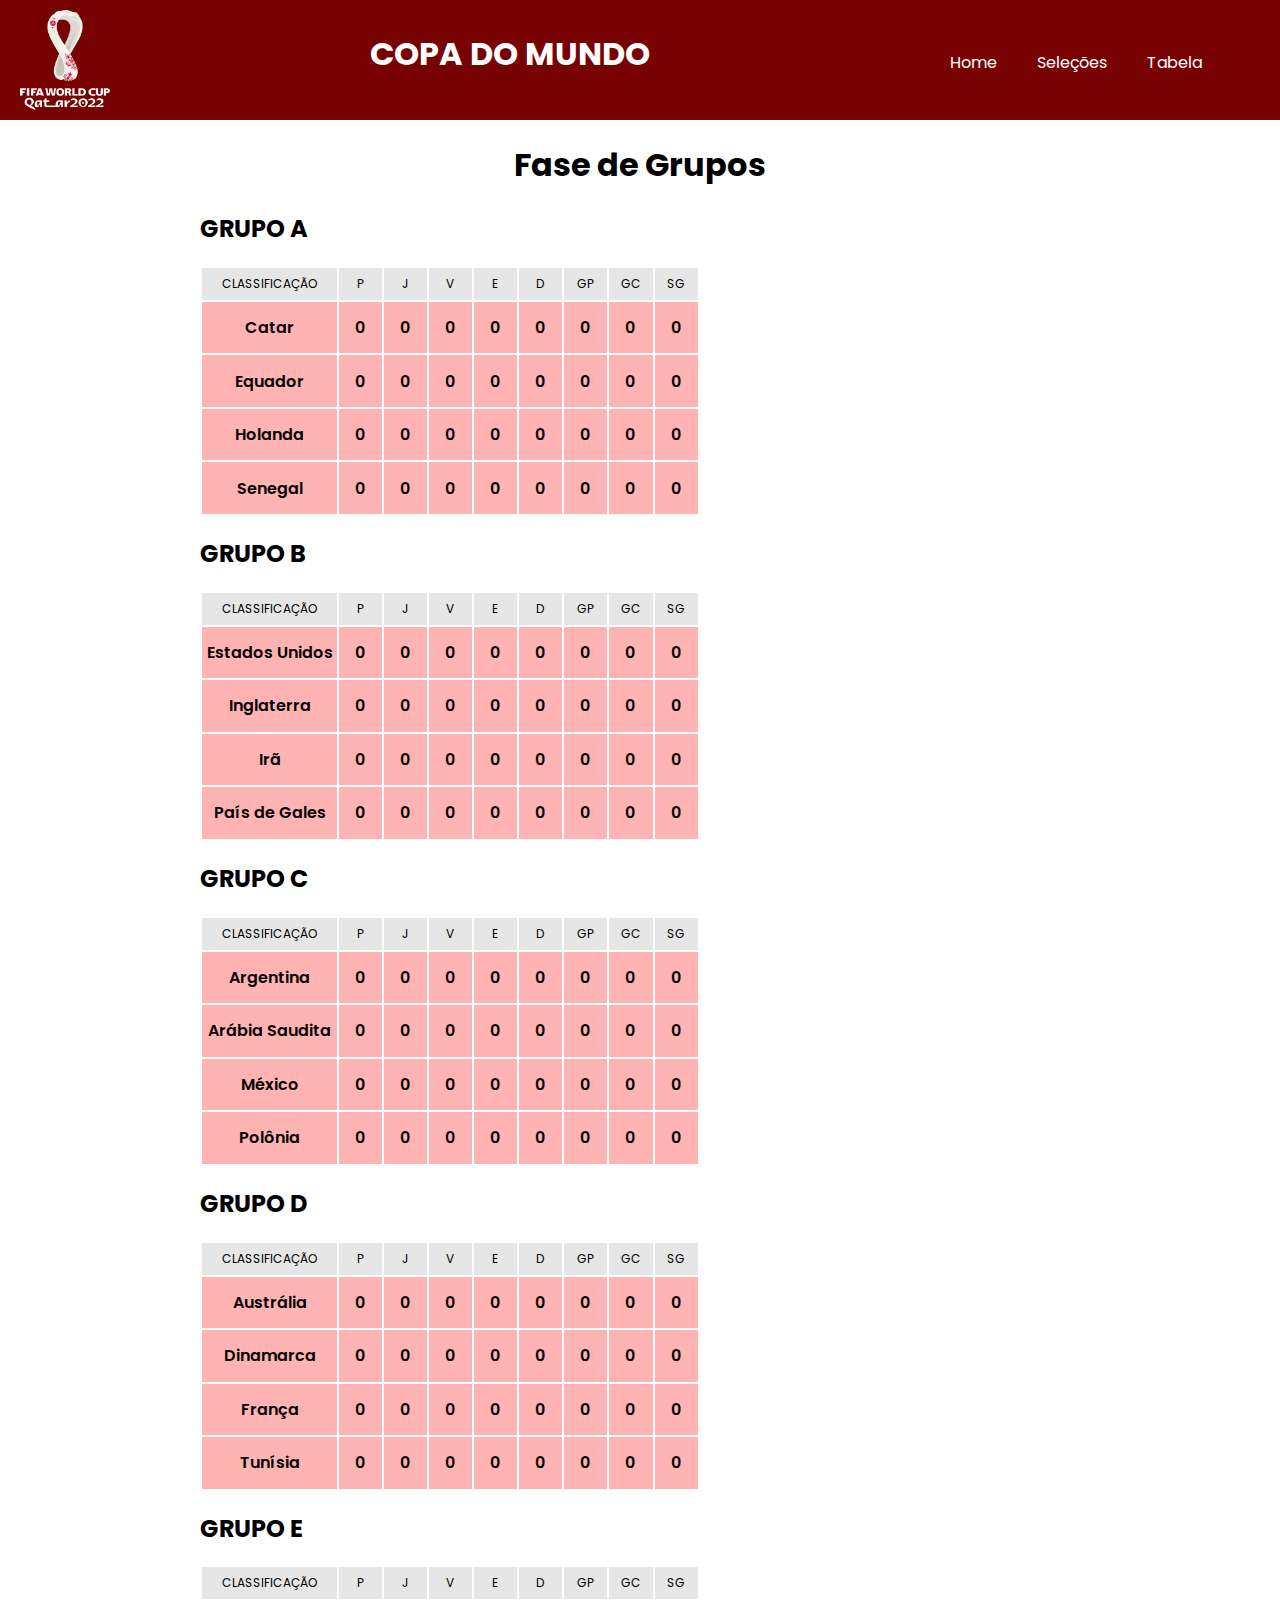
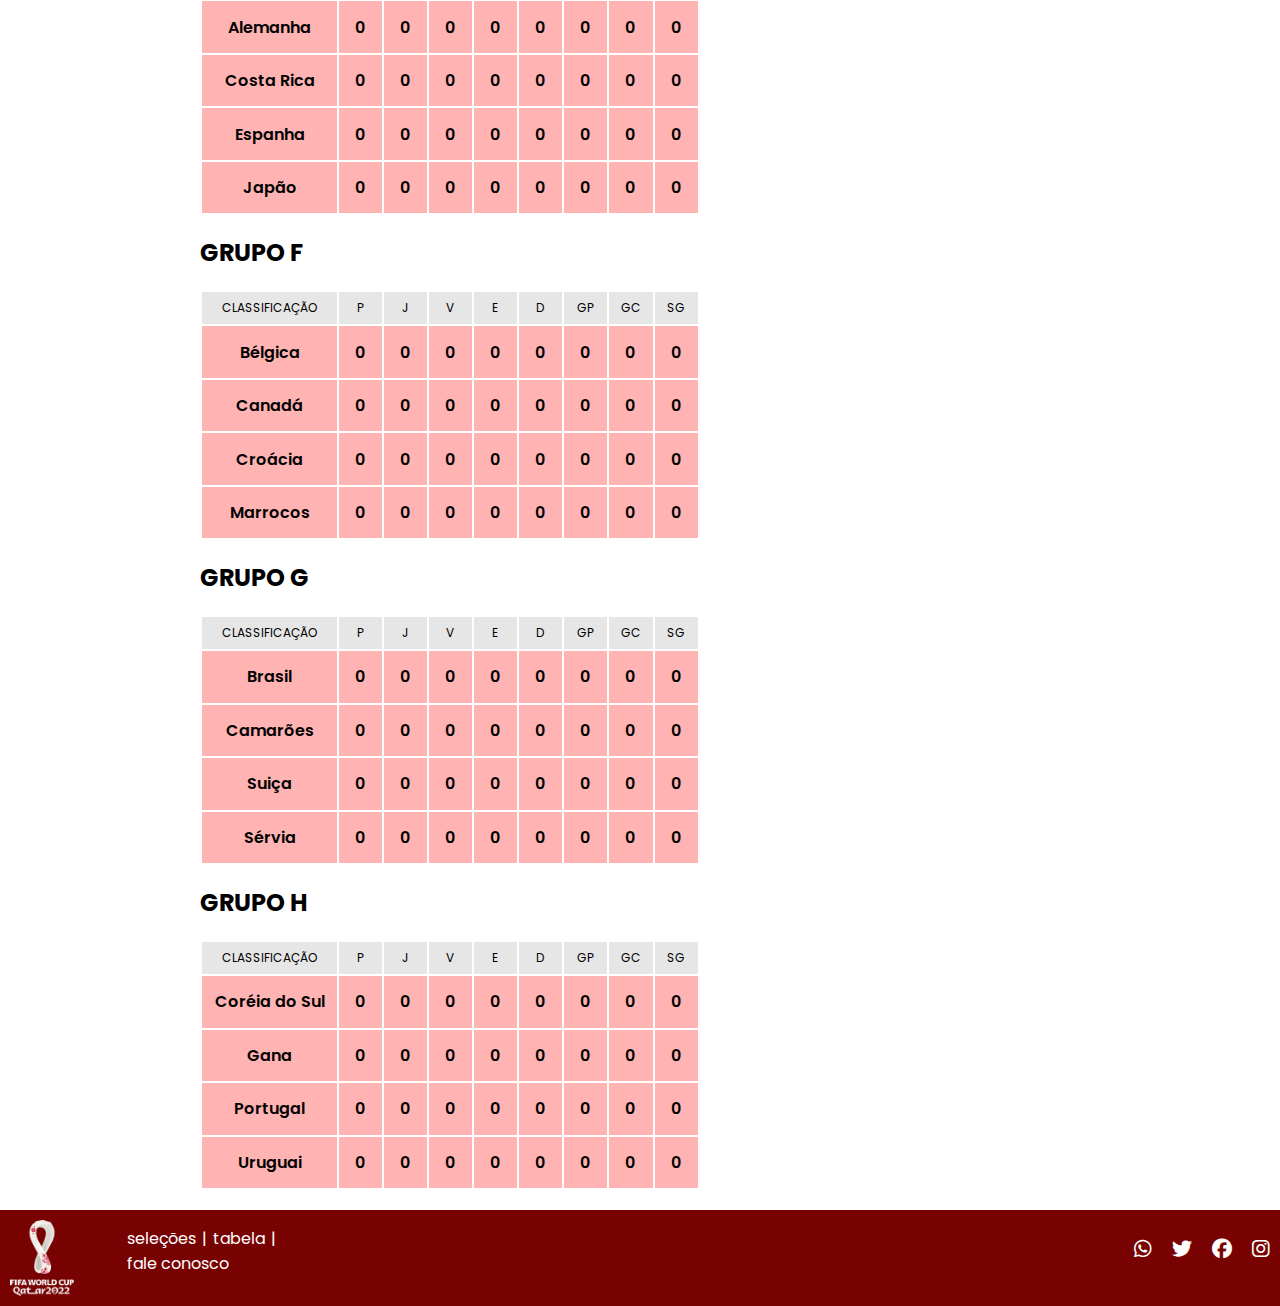
<file: tabela.html>
<!DOCTYPE html>
<html>

<head>
  <meta charset="utf-8">
  <meta name="viewport" content="width=device-width">
  <title>Copa do Mundo 2022 - Tabela</title>
  <link rel="stylesheet" href="https://cdnjs.cloudflare.com/ajax/libs/font-awesome/6.1.2/css/all.min.css">
  <style>
    @import url('https://fonts.googleapis.com/css2?family=Poppins:wght@300;400&display=swap');
    * {
      font-family: 'Poppins', sans-serif;
    }

  body {
    margin: 0;
    background-color: #fff;
   }

    header {
      background-color: #780202;
      width: 100%;
      height: auto;
      display: flex;
      flex-direction: row;
   }

    
    header>img {
      width: 7%;
      height: 100px;
      padding: 10px 20px;
      float: left;
      }

    header>.vazio{
      width: 760px;
      height: auto;
    }

    header>.vazio>h1{
      text-align: center;
      margin-top: 30px;
      color: #fff;
    }

    header>nav {
      display: flex;
    }
    
    header>nav>ul{
      display: flex;
      margin-top: 40px;
    }
    
    header>nav>ul>li {
      float: left;
      list-style: none;
      padding: 10px 20px;
      justify-content: center;
    }

    header>nav>ul>li>a,header>nav>ul>li>a:visited {
      padding: 0px 0px;
      text-decoration: none;
      color: #fff;
      position: relative;
      box-sizing: border-box;
      font-weight: 400;
    }

    header>nav>ul>li>a::before {
      content:"";
      width: 0;
      height: 1px;
      background-color: #fff;
      position: absolute;
    }

    header>nav>ul>li>a:hover::before {
      transition: 0.3s ease-out all;
      width: 100%;
    }

    header>nav>ul>li>ul {
      padding-left: 0;
      text-align: center;
      display: none;
      position: absolute;
      width: 80px;
    }

    header>nav>ul>li:hover>ul {
      display: block;
    }

    header>nav>ul>li>ul>li {
      list-style: none;
      position: relative;
    }

header>nav>ul>li>ul>li>a,header>nav>ul>li>ul>li>a:visited {
      padding: 10px 10px;
      float: left;  
      text-decoration: none;
      color: #fff;
      width: 80px;
      background: #780202;
      font-size: 14px;
    }

    main {
      width: 100%;
      height: auto;
    }

    main>h1 {
      text-align: center;
    }

    main>div {
      margin-left: 200px;
      margin-bottom: 20px;
      margin-top: 20px;
    }

    main>div>table {
      width: 500px;
      height: 250px;
      border-style: none;
    }

    main>div>table>thead {
      font-size: 12px;
      background-color: #e6e6e6;
    }

    main>div>table>tbody {
      font-size: 16px;
      background-color: #ffb3b3;
    }

    main>div>table>thead>tr>td {
      text-align: center;
      width: 43px;
      height: 22px;
    }

    main>div>table>tbody>tr>td {
      text-align: center;
      width: 43px;
      height: 22px;
      font-weight: 600;
    }

    main>div>table>thead>tr>td:first-child {
      padding: 5px 20px;
    }

    .footer {
      background-color: #780202;
      float: left;
      width: 100%;
      height: auto;
      display: flex;
      flex-direction: row;
    }

    .footer>img {
      float: left;
      width: 5%;
      height: auto;
      padding: 10px 10px;
    }

    .footer>ul {                                        
      float: left;
      color: #fff;
    }
  
    .footer>ul>li {
      float: left;
      list-style: none;
      padding: 0px 3px;
    }

    .footer>ul>li>a {
      text-decoration: none;
      color: #fff;
    }

    .footer>.icon {
      display: flex;
      flex-direction: row;
      margin-left: 800px;
    }
    
    .footer>.icon>h1 {
      padding: 10px;
      font-size: 20px;
    }

    .footer>.icon>h1>a {
      color: #fff;
    }

    .footer>.icon>h1>a,.footer>.icon>h1>a:visited {
      color: #fff;
    } 

    .footer>.icon>h1>a:hover, .footer>.icon>h1>a:active {
    color: #a1a1a1;  
    }
  </style>
</head>

<body>
  <header>
    <img src="assets/img/Sportsmaster-Merch-Fifa-World-Cup-Qatar-2022-Shirt.png" alt="">
    <div class="vazio">
      <h1>COPA DO MUNDO</h1>
    </div>
    <nav>
    <ul>
      <li><a href="./index.html">Home</a></li>
      <li><a href="#">Seleções</a>
      <ul>
        <li><a href="./brasil.html">Brasil</a></li>
        <li><a href="./argentina.html">Argentina</a></li>
        <li><a href="./uruguai.html">Uruguai</a></li>
        <li><a href="./equador.html">Equador</a></li>
      </ul>
      </li>
      <li><a href="./tabela.html">Tabela</a></li>
    </ul>
    </nav>
  </header>

  <main>
    <h1>Fase de Grupos</h1>
    <div>
      <h2>GRUPO A</h2>
      <table>
        <thead>
          <tr>
            <td>CLASSIFICAÇÃO</td>
            <td>P</td>
            <td>J</td>
            <td>V</td>
            <td>E</td>
            <td>D</td>
            <td>GP</td>
            <td>GC</td>
            <td>SG</td>
          </tr>
        </thead>
        <tbody>
          <tr>
            <td>Catar</td>
            <td>0</td>
            <td>0</td>
            <td>0</td>
            <td>0</td>
            <td>0</td>
            <td>0</td>
            <td>0</td>
            <td>0</td>
          </tr>
          <tr>
            <td>Equador</td>
            <td>0</td>
            <td>0</td>
            <td>0</td>
            <td>0</td>
            <td>0</td>
            <td>0</td>
            <td>0</td>
            <td>0</td>
          </tr>
          <tr>
            <td>Holanda</td>
            <td>0</td>
            <td>0</td>
            <td>0</td>
            <td>0</td>
            <td>0</td>
            <td>0</td>
            <td>0</td>
            <td>0</td>
          </tr>
          <tr>
            <td>Senegal</td>
            <td>0</td>
            <td>0</td>
            <td>0</td>
            <td>0</td>
            <td>0</td>
            <td>0</td>
            <td>0</td>
            <td>0</td>
          </tr>
        </tbody>
      </table> 
    </div>
    <div>
      <h2>GRUPO B</h2>
      <table>
        <thead>
          <tr>
            <td>CLASSIFICAÇÃO</td>
            <td>P</td>
            <td>J</td>
            <td>V</td>
            <td>E</td>
            <td>D</td>
            <td>GP</td>
            <td>GC</td>
            <td>SG</td>
          </tr>
        </thead>
        <tbody>
          <tr>
            <td>Estados Unidos</td>
            <td>0</td>
            <td>0</td>
            <td>0</td>
            <td>0</td>
            <td>0</td>
            <td>0</td>
            <td>0</td>
            <td>0</td>
          </tr>
          <tr>
            <td>Inglaterra</td>
            <td>0</td>
            <td>0</td>
            <td>0</td>
            <td>0</td>
            <td>0</td>
            <td>0</td>
            <td>0</td>
            <td>0</td>
          </tr>
          <tr>
            <td>Irã</td>
            <td>0</td>
            <td>0</td>
            <td>0</td>
            <td>0</td>
            <td>0</td>
            <td>0</td>
            <td>0</td>
            <td>0</td>
          </tr>
          <tr>
            <td>País de Gales</td>
            <td>0</td>
            <td>0</td>
            <td>0</td>
            <td>0</td>
            <td>0</td>
            <td>0</td>
            <td>0</td>
            <td>0</td>
          </tr>
        </tbody>
      </thead>
      </table>
    </div>
    <div>
      <h2>GRUPO C</h2>
      <table>
        <thead>
          <tr>
            <td>CLASSIFICAÇÃO</td>
            <td>P</td>
            <td>J</td>
            <td>V</td>
            <td>E</td>
            <td>D</td>
            <td>GP</td>
            <td>GC</td>
            <td>SG</td>
          </tr>
        </thead>
        <tbody>
          <tr>
            <td>Argentina</td>
            <td>0</td>
            <td>0</td>
            <td>0</td>
            <td>0</td>
            <td>0</td>
            <td>0</td>
            <td>0</td>
            <td>0</td>
          </tr>
          <tr>
            <td>Arábia Saudita</td>
            <td>0</td>
            <td>0</td>
            <td>0</td>
            <td>0</td>
            <td>0</td>
            <td>0</td>
            <td>0</td>
            <td>0</td>
          </tr>
          <tr>
            <td>México</td>
            <td>0</td>
            <td>0</td>
            <td>0</td>
            <td>0</td>
            <td>0</td>
            <td>0</td>
            <td>0</td>
            <td>0</td>
          </tr>
          <tr>
            <td>Polônia</td>
            <td>0</td>
            <td>0</td>
            <td>0</td>
            <td>0</td>
            <td>0</td>
            <td>0</td>
            <td>0</td>
            <td>0</td>
          </tr>
        </tbody>
      </table>
    </div>
    <div>
      <h2>GRUPO D</h2>
      <table>
        <thead>
          <tr>
            <td>CLASSIFICAÇÃO</td>
            <td>P</td>
            <td>J</td>
            <td>V</td>
            <td>E</td>
            <td>D</td>
            <td>GP</td>
            <td>GC</td>
            <td>SG</td>
          </tr>
        </thead>
        <tbody>
          <tr>
            <td>Austrália</td>
            <td>0</td>
            <td>0</td>
            <td>0</td>
            <td>0</td>
            <td>0</td>
            <td>0</td>
            <td>0</td>
            <td>0</td>
          </tr>
          <tr>
            <td>Dinamarca</td>
            <td>0</td>
            <td>0</td>
            <td>0</td>
            <td>0</td>
            <td>0</td>
            <td>0</td>
            <td>0</td>
            <td>0</td>
          </tr>
          <tr>
            <td>França</td>
            <td>0</td>
            <td>0</td>
            <td>0</td>
            <td>0</td>
            <td>0</td>
            <td>0</td>
            <td>0</td>
            <td>0</td>
          </tr>
          <tr>
            <td>Tunísia</td>
            <td>0</td>
            <td>0</td>
            <td>0</td>
            <td>0</td>
            <td>0</td>
            <td>0</td>
            <td>0</td>
            <td>0</td>
          </tr>
        </tbody>
      </table>
    </div>
    <div>
      <h2>GRUPO E</h2>
      <table>
        <thead>
          <tr>
            <td>CLASSIFICAÇÃO</td>
            <td>P</td>
            <td>J</td>
            <td>V</td>
            <td>E</td>
            <td>D</td>
            <td>GP</td>
            <td>GC</td>
            <td>SG</td>
          </tr>
        </thead>
        <tbody>
          <tr>
            <td>Alemanha</td>
            <td>0</td>
            <td>0</td>
            <td>0</td>
            <td>0</td>
            <td>0</td>
            <td>0</td>
            <td>0</td>
            <td>0</td>
          </tr>
          <tr>
            <td>Costa Rica</td>
            <td>0</td>
            <td>0</td>
            <td>0</td>
            <td>0</td>
            <td>0</td>
            <td>0</td>
            <td>0</td>
            <td>0</td>
          </tr>
          <tr>
            <td>Espanha</td>
            <td>0</td>
            <td>0</td>
            <td>0</td>
            <td>0</td>
            <td>0</td>
            <td>0</td>
            <td>0</td>
            <td>0</td>
          </tr>
          <tr>
            <td>Japão</td>
            <td>0</td>
            <td>0</td>
            <td>0</td>
            <td>0</td>
            <td>0</td>
            <td>0</td>
            <td>0</td>
            <td>0</td>
          </tr>
        </tbody>
      </table>
    </div>
    <div>
      <h2>GRUPO F</h2>
      <table>
        <thead>
          <tr>
            <td>CLASSIFICAÇÃO</td>
            <td>P</td>
            <td>J</td>
            <td>V</td>
            <td>E</td>
            <td>D</td>
            <td>GP</td>
            <td>GC</td>
            <td>SG</td>
          </tr>
        </thead>
        <tbody>
          <tr>
            <td>Bélgica</td>
            <td>0</td>
            <td>0</td>
            <td>0</td>
            <td>0</td>
            <td>0</td>
            <td>0</td>
            <td>0</td>
            <td>0</td>
          </tr>
          <tr>
            <td>Canadá</td>
            <td>0</td>
            <td>0</td>
            <td>0</td>
            <td>0</td>
            <td>0</td>
            <td>0</td>
            <td>0</td>
            <td>0</td>
          </tr>
          <tr>
            <td>Croácia</td>
            <td>0</td>
            <td>0</td>
            <td>0</td>
            <td>0</td>
            <td>0</td>
            <td>0</td>
            <td>0</td>
            <td>0</td>
          </tr>
          <tr>
            <td>Marrocos</td>
            <td>0</td>
            <td>0</td>
            <td>0</td>
            <td>0</td>
            <td>0</td>
            <td>0</td>
            <td>0</td>
            <td>0</td>
          </tr>
        </tbody>
      </table>
    </div>
    <div>
      <h2>GRUPO G</h2>
      <table>
        <thead>
          <tr>
            <td>CLASSIFICAÇÃO</td>
            <td>P</td>
            <td>J</td>
            <td>V</td>
            <td>E</td>
            <td>D</td>
            <td>GP</td>
            <td>GC</td>
            <td>SG</td>
          </tr>
        </thead>
        <tbody>
          <tr>
            <td>Brasil</td>
            <td>0</td>
            <td>0</td>
            <td>0</td>
            <td>0</td>
            <td>0</td>
            <td>0</td>
            <td>0</td>
            <td>0</td>
          </tr>
          <tr>
            <td>Camarões</td>
            <td>0</td>
            <td>0</td>
            <td>0</td>
            <td>0</td>
            <td>0</td>
            <td>0</td>
            <td>0</td>
            <td>0</td>
          </tr>
          <tr>
            <td>Suiça</td>
            <td>0</td>
            <td>0</td>
            <td>0</td>
            <td>0</td>
            <td>0</td>
            <td>0</td>
            <td>0</td>
            <td>0</td>
          </tr>
          <tr>
            <td>Sérvia</td>
            <td>0</td>
            <td>0</td>
            <td>0</td>
            <td>0</td>
            <td>0</td>
            <td>0</td>
            <td>0</td>
            <td>0</td>
          </tr>
        </tbody>
      </table>
    </div>
    <div>
      <h2>GRUPO H</h2>
      <table>
        <thead>
          <tr>
            <td>CLASSIFICAÇÃO</td>
            <td>P</td>
            <td>J</td>
            <td>V</td>
            <td>E</td>
            <td>D</td>
            <td>GP</td>
            <td>GC</td>
            <td>SG</td>
          </tr>
        </thead>
        <tbody>
          <tr>
            <td>Coréia do Sul</td>
            <td>0</td>
            <td>0</td>
            <td>0</td>
            <td>0</td>
            <td>0</td>
            <td>0</td>
            <td>0</td>
            <td>0</td>
          </tr>
          <tr>
            <td>Gana</td>
            <td>0</td>
            <td>0</td>
            <td>0</td>
            <td>0</td>
            <td>0</td>
            <td>0</td>
            <td>0</td>
            <td>0</td>
          </tr>
          <tr>
            <td>Portugal</td>
            <td>0</td>
            <td>0</td>
            <td>0</td>
            <td>0</td>
            <td>0</td>
            <td>0</td>
            <td>0</td>
            <td>0</td>
          </tr>
          <tr>
            <td>Uruguai</td>
            <td>0</td>
            <td>0</td>
            <td>0</td>
            <td>0</td>
            <td>0</td>
            <td>0</td>
            <td>0</td>
            <td>0</td>
          </tr>
        </tbody>
      </table>
    </div>
  </main>

  <div class="footer">
  <img src="assets/img/Sportsmaster-Merch-Fifa-World-Cup-Qatar-2022-Shirt.png" alt="">
    <ul>
      <li><a href="#">seleções</a></li>
      <li>|</li>
      <li><a href="#">tabela</a></li>
      <li>|</li>
      <li><a href="./faleconosco.html">fale conosco</a></li>
    </ul>
  <span class="icon"> 
  <h1><a href="#"><i class="fa-brands fa-whatsapp"></i></a></h1>
  <h1><a href="#"><i class="fa-brands fa-twitter"></i></a></h1>
  <h1><a href="#"><i class="fa-brands fa-facebook"></i></a></h1>
  <h1><a href="#"><i class="fa-brands fa-instagram"></i></a></h1>
</span>
</div>
  
</body>

</html>
</file>
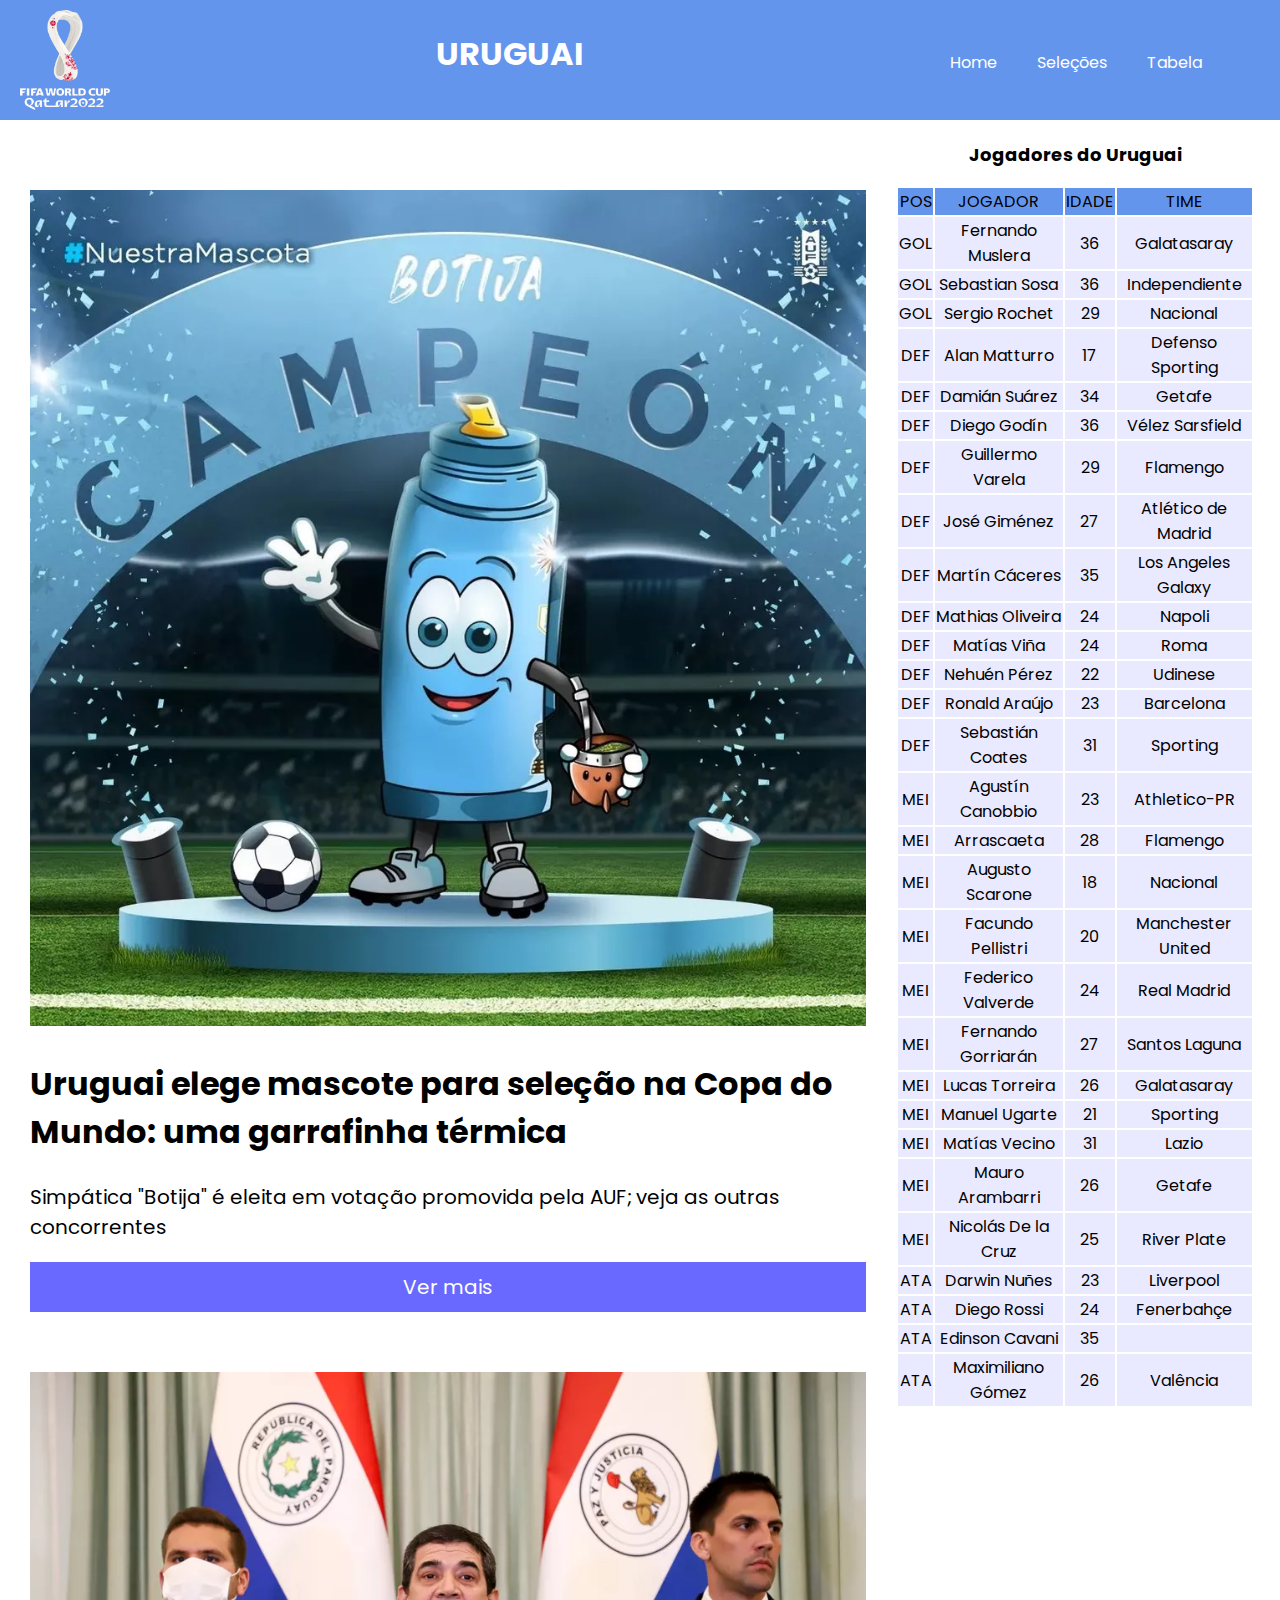
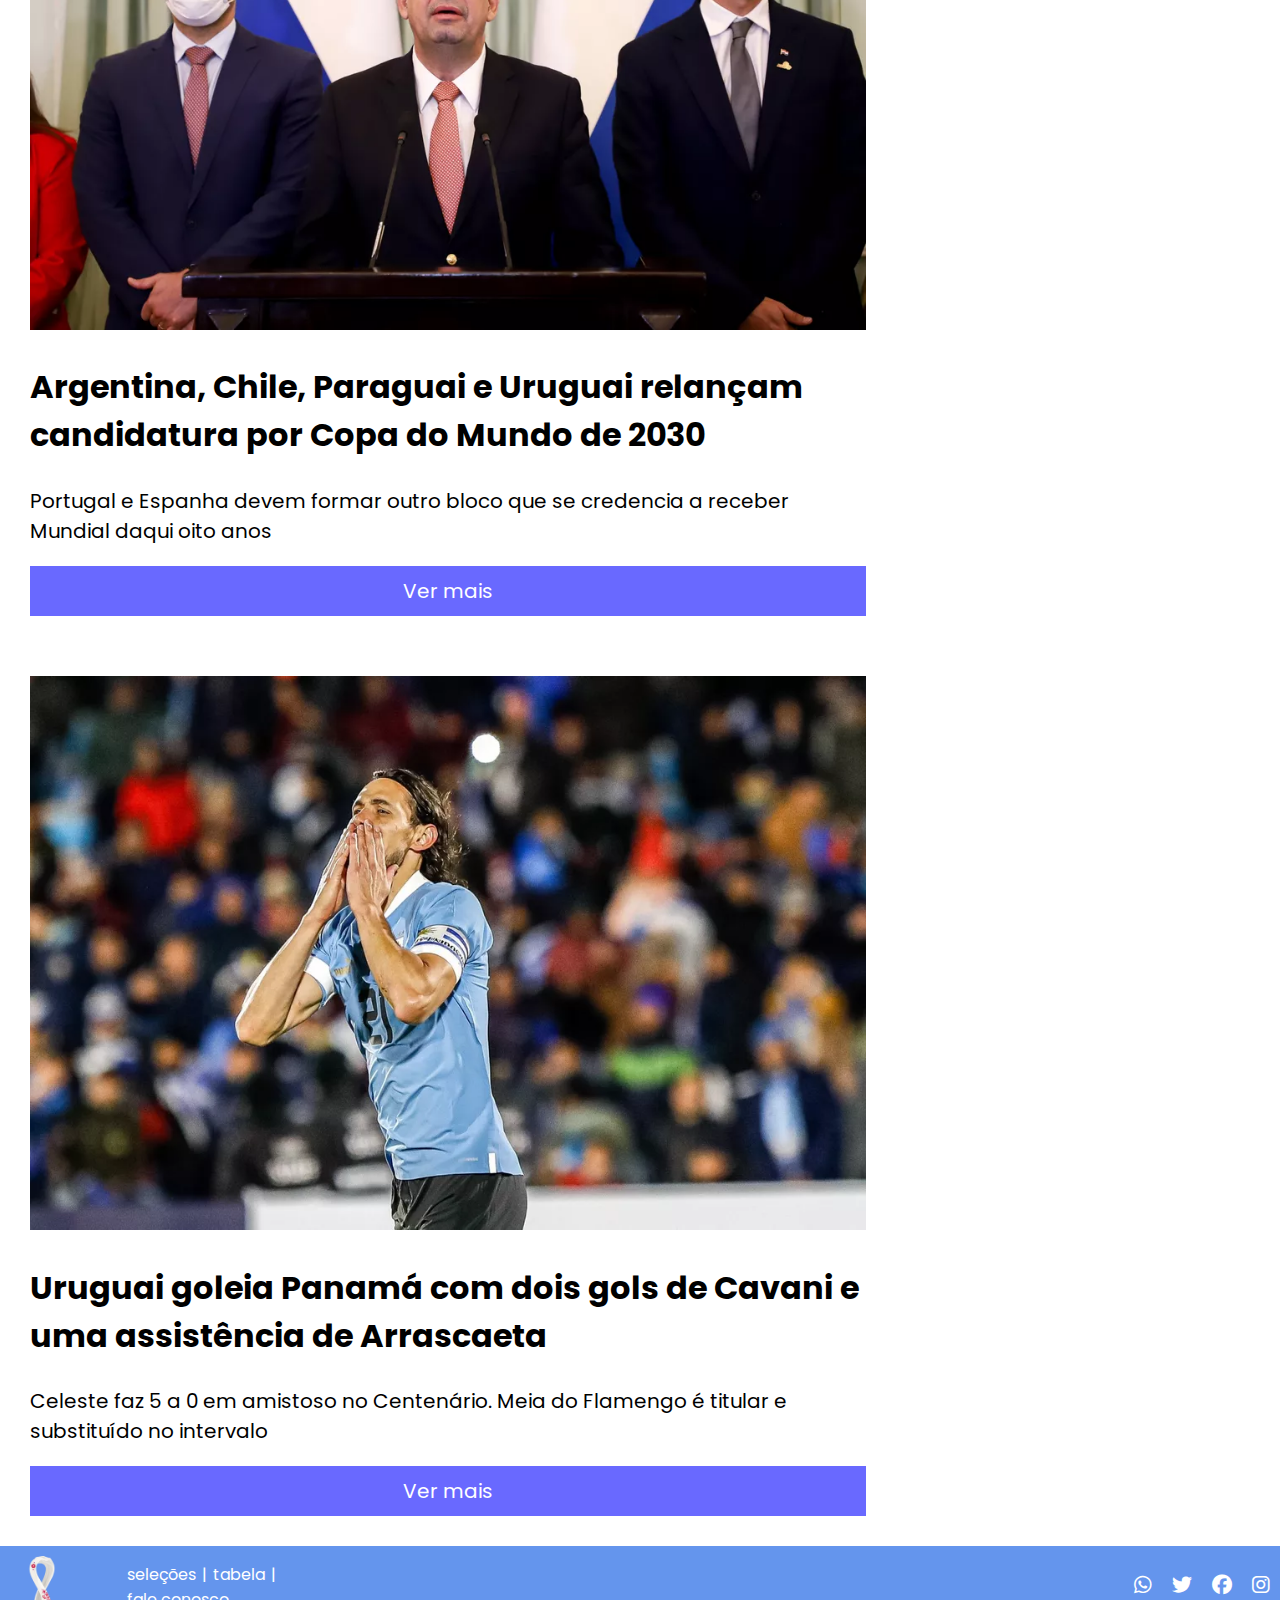
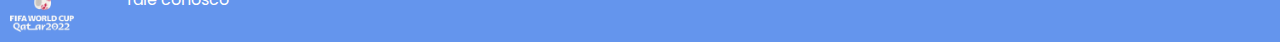
<file: uruguai.html>
<!DOCTYPE html>
<html>

<head>
  <meta charset="utf-8">
  <meta name="viewport" content="width=device-width">
  <title>Uruguai</title>
  <link rel="stylesheet" href="https://cdnjs.cloudflare.com/ajax/libs/font-awesome/6.1.2/css/all.min.css">
  <style>
    @import url('https://fonts.googleapis.com/css2?family=Poppins:wght@300;400&display=swap');
    * {
      font-family: 'Poppins', sans-serif;
    }

    body {
    margin: 0;
    background-color: #fff;
  }
    header {
      background-color: #6495ed;
      width: 100%;
      height: auto;
      display: flex;
      flex-direction: row;
      position: fixed;
   }

    
    header>img {
      width: 7%;
      height: 100px;
      padding: 10px 20px;
      float: left;
      }

    header>.vazio{
      width: 760px;
      height: auto;
    }

    header>.vazio>h1{
      text-align: center;
      margin-top: 30px;
      color: #fff;
    }

    header>nav {
      display: flex;
    }
    
    header>nav>ul{
      display: flex;
      margin-top: 40px;
    }
    
    header>nav>ul>li {
      float: left;
      list-style: none;
      padding: 10px 20px;
      justify-content: center;
      position: relative;
    }

    header>nav>ul>li>a,header>nav>ul>li>a:visited {
      text-decoration: none;
      color: #fff;
      position: relative;
      box-sizing: border-box;]
      font-weight: 600;
    }

    header>nav>ul>li>a::before {
      content:"";
      width: 0;
      height: 1px;
      background-color: #fff;
      position: absolute;
    }

    header>nav>ul>li>a:hover::before, header>nav>ul>li>a:active::before {
      transition: 0.3s ease-out all;
      width: 100%;
    }

    header>nav>ul>li>ul {
      padding-left: 0;
      text-align: center;
      display: none;
      position: absolute;
      width: 80px;
    }

    header>nav>ul>li:hover>ul {
      display: block;
    }

    header>nav>ul>li>ul>li {
      list-style: none;
      position: relative;
    }

header>nav>ul>li>ul>li>a,header>nav>ul>li>ul>li>a:visited {
      padding: 10px 10px;
      float: left;  
      text-decoration: none;
      color: #fff;
      width: 80px;
      background: #6495ed;
      font-size: 14px;
    }

    .main-posts {
      width: 70%;
      float: left;
      margin-top: 160px;
    }

    .main-posts>.post {
      float: left;
      width: 100%;
      padding: 30px;
      box-sizing: border-box;
    }

    .main-posts>.post>img {
      width: 100%;
    }

    .main-posts>.post>img:hover, .main-posts>.post>img:active {
      position: relative;
      animation-name: changeSize;
      animation: 2s changeSize;
      box-shadow: 0 10px 15px #919191;
    }

    @keyframes changeSize {
      from {
       transform: scale (1); 
      }

      to {
        transform: scale(1.03);
      }
    }

    .main-posts>.post>h2 {
      font-size: 32px;
    }

    .main-posts>.post>p {
      font-size: 20px;
      justify-content: center;
    }

    .main-posts>.post>a, .main-posts>.post>a:visited {
      display: block;
      padding: 10px 0;
      text-align: center;
      text-decoration: none;
      background-color: #6969ff;
      color: #fff;
      font-size: 20px;
    }

    .main-posts>.post>a:hover, .main-posts>.post>a:active {
      display: block;
      padding: 10px 0;
      text-align: center;
      text-decoration: none;
      background-color: #9494ff;
      color: #fff;
      font-size: 20px;
    }

    main>aside {
      width: 28%;
      float: left;
      margin-top: 123px;
    }

    main>aside>h3 {
      text-align: center;
      font-size: 18px;
    }

    main>aside>table {
      border-style: none;
    }

    main>aside>table>thead>tr{
      background-color: #6495ed;
    }

    main>aside>table>thead>tr>td {
      text-align: center;
    }

    main>aside>table>tbody>tr {
      background-color: #e9e9ff;
    }

    main>aside>table>tbody>tr>td {
      text-align: center;
    }

    .footer {
      background-color: #6495ed;
      float: left;
      width: 100%;
      height: auto;
      display: flex;
      flex-direction: row;
    }

    .footer>img {
      float: left;
      width: 5%;
      height: auto;
      padding: 10px 10px;
    }

    .footer>ul {                                        
      float: left;
      color: #fff;
    }
  
    .footer>ul>li {
      float: left;
      list-style: none;
      padding: 0px 3px;
    }

    .footer>ul>li>a {
      text-decoration: none;
      color: #fff;
    }

    .footer>.icon {
      display: flex;
      flex-direction: row;
      margin-left: 800px;
    }
    
    .footer>.icon>h1 {
      padding: 10px;
      font-size: 20px;
    }

    .footer>.icon>h1>a {
      color: #fff;
    }

    .footer>.icon>h1>a,.footer>.icon>h1>a:visited {
      color: #fff;
    } 

    .footer>.icon>h1>a:hover, .footer>.icon>h1>a:active {
    color: #a1a1a1;  
    }
  </style>
</head>

<body>
  <header>
    <img src="assets/img/Sportsmaster-Merch-Fifa-World-Cup-Qatar-2022-Shirt.png" alt="">
    <div class="vazio">
      <h1>URUGUAI</h1>
    </div>
    <nav>
      <ul>
        <li><a href="./index.html">Home</a></li>
        <li><a href="#">Seleções</a>
        <ul>
          <li><a href="./brasil.html">Brasil</a></li>
          <li><a href="./argentina.html">Argentina</a></li>
          <li><a href="Uruguai">Uruguai</a></li>
          <li><a href="./equador.html">Equador</a></li>
        </ul>
        </li>
        <li><a href="./tabela.html">Tabela</a></li>
      </ul>
    </nav>
  </header>
  <main>
    <section class="main-posts">
      <div class="post">
        <img src="assets/img/botija.webp" alt="">
       <h2>Uruguai elege mascote para seleção na Copa do Mundo: uma garrafinha térmica</h2>
        <p>Simpática "Botija" é eleita em votação promovida pela AUF; veja as outras concorrentes</p>
        <a href="#">Ver mais</a>
      </div>
      <div class="post">
        <img src="assets/img/candidatura721351fcec8e723150fee2e6376165.webp">
        <h2>Argentina, Chile, Paraguai e Uruguai relançam candidatura por Copa do Mundo de 2030</h2>
        <p>Portugal e Espanha devem formar outro bloco que se credencia a receber Mundial daqui oito anos</p>
        <a href="#">Ver mais</a>
      </div>
      <div class="post">
        <img src="assets/img/cavani.webp">
        <h2>Uruguai goleia Panamá com dois gols de Cavani e uma assistência de Arrascaeta</h2>
        <p>Celeste faz 5 a 0 em amistoso no Centenário. Meia do Flamengo é titular e substituído no intervalo</p>
        <a href="#">Ver mais</a>
      </div>
    </section>
    
    <aside>
    <h3>Jogadores do Uruguai</h3>
    <table>
      <thead>
        <tr>
          <td>POS</td>
          <td>JOGADOR</td>
          <td>IDADE</td>
          <td>TIME</td>
        </tr>
      </thead>
      <tbody>
        <tr>
          <td>GOL</td>
          <td>Fernando Muslera</td>
          <td>36</td>
          <td>Galatasaray</td>
        </tr>
        <tr>
          <td>GOL</td>
          <td>Sebastian Sosa</td>
          <td>36</td>
          <td>Independiente</td>
        </tr>
        <tr>
          <td>GOL</td>
          <td>Sergio Rochet</td>
          <td>29</td>
          <td>Nacional</td>
        </tr>
        <tr>
          <td>DEF</td>
          <td>Alan Matturro</td>
          <td>17</td>
          <td>Defenso Sporting</td>
        </tr>
        <tr>
          <td>DEF</td>
          <td>Damián Suárez</td>
          <td>34</td>
          <td>Getafe</td>
        </tr>
        <tr>
          <td>DEF</td>
          <td>Diego Godín</td>
          <td>36</td>
          <td>Vélez Sarsfield</td>
        </tr>
        <tr>
          <td>DEF</td>
          <td>Guillermo Varela</td>
          <td>29</td>
          <td>Flamengo</td>
        </tr>
        <tr>
          <td>DEF</td>
          <td>José Giménez</td>
          <td>27</td>
          <td>Atlético de Madrid</td>
        </tr>
        <tr>
          <td>DEF</td>
          <td>Martín Cáceres</td>
          <td>35</td>
          <td>Los Angeles Galaxy</td>
        </tr>
        <tr>
          <td>DEF</td>
          <td>Mathias Oliveira</td>
          <td>24</td>
          <td>Napoli</td>
        </tr>
        <tr>
          <td>DEF</td>
          <td>Matías Viña</td>
          <td>24</td>
          <td>Roma</td>
        </tr>
        <tr>
          <td>DEF</td>
          <td>Nehuén Pérez</td>
          <td>22</td>
          <td>Udinese</td>
        </tr>
        <tr>
          <td>DEF</td>
          <td>Ronald Araújo</td>
          <td>23</td>
          <td>Barcelona</td>
        </tr>
        <tr>
          <td>DEF</td>
          <td>Sebastián Coates</td>
          <td>31</td>
          <td>Sporting</td>
        </tr>
        <tr>
          <td>MEI</td>
          <td>Agustín Canobbio</td>
          <td>23</td>
          <td>Athletico-PR</td>
        </tr>
        <tr>
          <td>MEI</td>
          <td>Arrascaeta</td>
          <td>28</td>
          <td>Flamengo</td>
        </tr>
        <tr>
          <td>MEI</td>
          <td>Augusto Scarone</td>
          <td>18</td>
          <td>Nacional</td>
        </tr>
        <tr>
          <td>MEI</td>
          <td>Facundo Pellistri</td>
          <td>20</td>
          <td>Manchester United</td>
        </tr>
        <tr>
          <td>MEI</td>
          <td>Federico Valverde</td>
          <td>24</td>
          <td>Real Madrid</td>
        </tr>
        <tr>
          <td>MEI</td>
          <td>Fernando Gorriarán</td>
          <td>27</td>
          <td>Santos Laguna</td>
        </tr>
        <tr>
          <td>MEI</td>
          <td>Lucas Torreira</td>
          <td>26</td>
          <td>Galatasaray</td>
        </tr>
        <tr>
          <td>MEI</td>
          <td>Manuel Ugarte</td>
          <td>21</td>
          <td>Sporting</td>
        </tr>
        <tr>
          <td>MEI</td>
          <td>Matías Vecino</td>
          <td>31</td>
          <td>Lazio</td>
        </tr>
        <tr>
          <td>MEI</td>
          <td>Mauro Arambarri</td>
          <td>26</td>
          <td>Getafe</td>
        </tr>
        <tr>
          <td>MEI</td>
          <td>Nicolás De la Cruz</td>
          <td>25</td>
          <td>River Plate</td>
        </tr>
        <tr>
          <td>ATA</td>
          <td>Darwin Nuñes</td>
          <td>23</td>
          <td>Liverpool</td>
        </tr>
        <tr>
          <td>ATA</td>
          <td>Diego Rossi</td>
          <td>24</td>
          <td>Fenerbahçe</td>
        </tr>
        <tr>
          <td>ATA</td>
          <td>Edinson Cavani</td>
          <td>35</td>
          <td></td>
        </tr>
        <tr>
          <td>ATA</td>
          <td>Maximiliano Gómez</td>
          <td>26</td>
          <td>Valência</td>
        </tr>
      </tbody>
    </table>
  </aside>
  </main>

  <div class="footer">
  <img src="assets/img/Sportsmaster-Merch-Fifa-World-Cup-Qatar-2022-Shirt.png" alt="">
    <ul>
      <li><a href="#">seleções</a></li>
      <li>|</li>
      <li><a href="#">tabela</a></li>
      <li>|</li>
      <li><a href="./faleconosco.html">fale conosco</a></li>
    </ul>
  <span class="icon"> 
  <h1><a href="#"><i class="fa-brands fa-whatsapp"></i></a></h1>
  <h1><a href="#"><i class="fa-brands fa-twitter"></i></a></h1>
  <h1><a href="#"><i class="fa-brands fa-facebook"></i></a></h1>
  <h1><a href="#"><i class="fa-brands fa-instagram"></i></a></h1>
</span>
</div>
</body>

</html>
</file>
